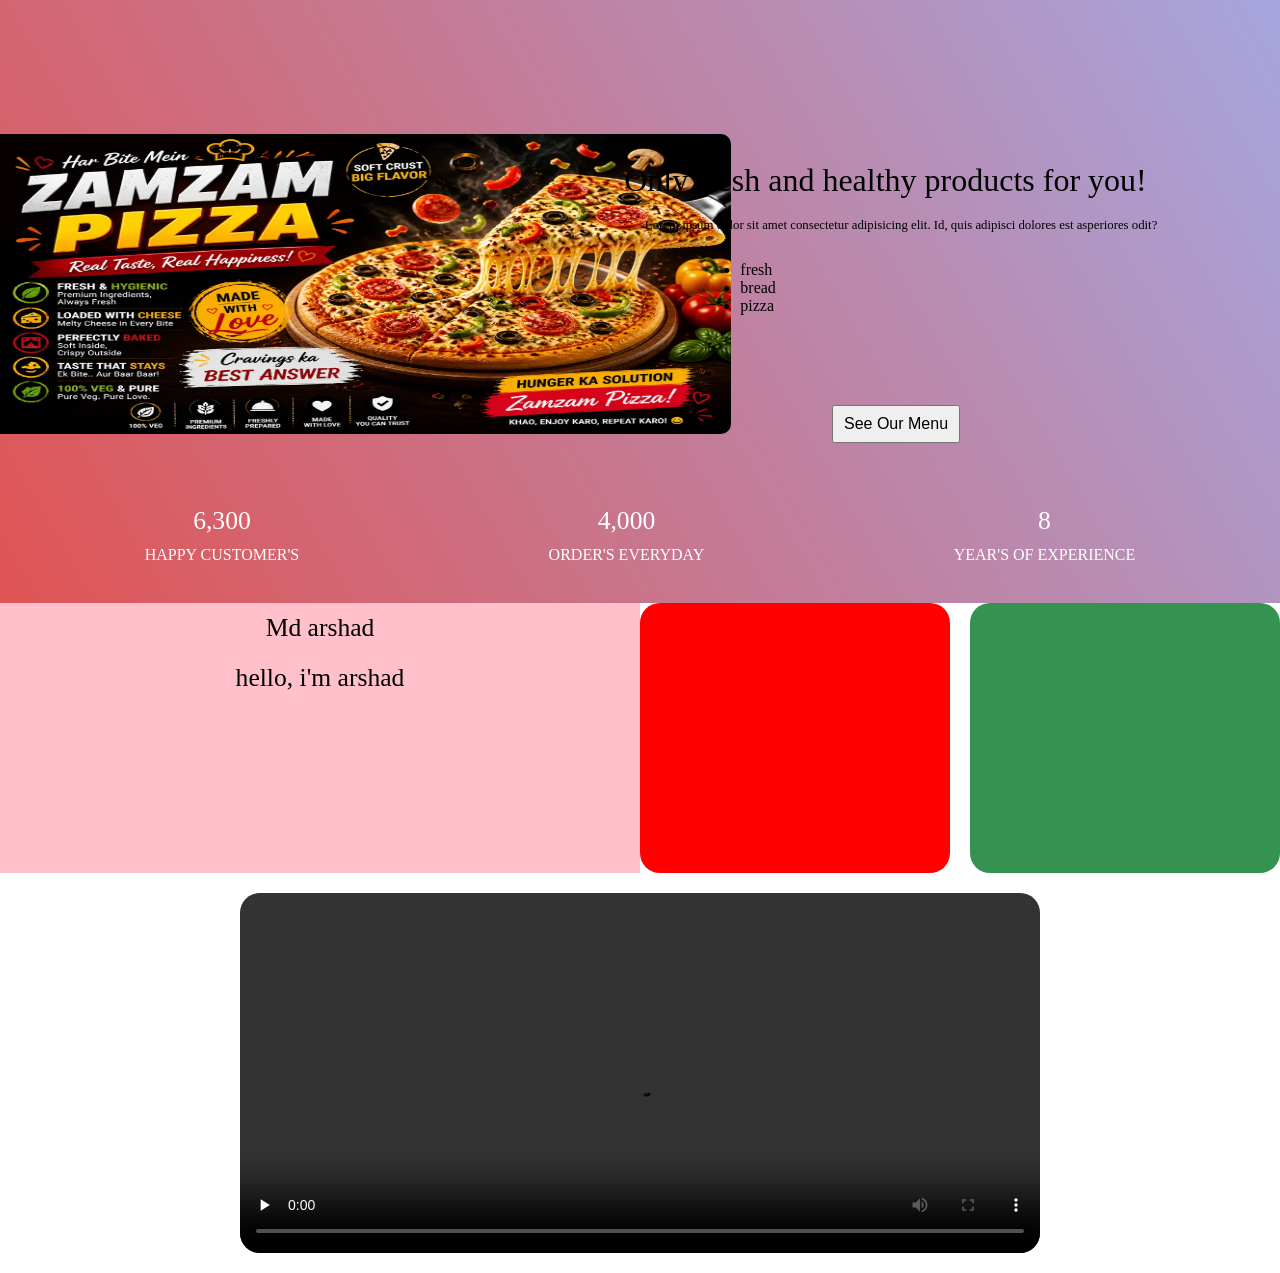
<file: about.html>
<!DOCTYPE html>
<html lang="en">
<head>
    <meta charset="UTF-8">
    <meta name="viewport" content="width=device-width, initial-scale=1.0">
    <title>About us</title>
    <link rel="stylesheet" href="style.css">
</head>
<body>
<div id="about">
<div id="left">
    <img src="./public/images/logo/zamzam_pizza_2.webp" alt="">
</div>
<div id="right">
    <div class="aboutText">
        <h1>Only fresh and healthy products for you!</h1>
    <p>Lorem ipsum dolor sit amet consectetur adipisicing elit. Id, quis adipisci dolores est asperiores odit?</p>
    <ul>
        <li>fresh </li>
        <li>bread</li>
        <li>pizza</li>
    </ul>
    <a href="./menu.html">
    <button id="btn">See Our Menu</button></a>
    </div>
    </div>
</div>
<div class="status">
    <div class="text-status">
        <h3>6,300</h3>
        <p>Happy customer's</p>
    </div>
    <div class="text-status">
        <h3>4,000</h3>
        <p>order's everyday</p>
    </div>
    <div class="text-status">
        <h3>8</h3>
        <p>year's of experience</p>
    </div>
</div>
<!-- detail likhyega -->
<div id="bottom">
    <div class="left-bottom">
        <h1>Md arshad </h1>
        <p>hello, i'm arshad</p>
    </div>
    <!-- img lgega -->
    <div class="right-bottom">
        <div class="img-1"></div>
        <div class="img-2"></div>
    </div>

</div>
<div id="video">
    <video src="./public/video/zamzam pizza video.mp4" controls="play"  preload="none"></video>
</div>
</body>
</html>
</file>
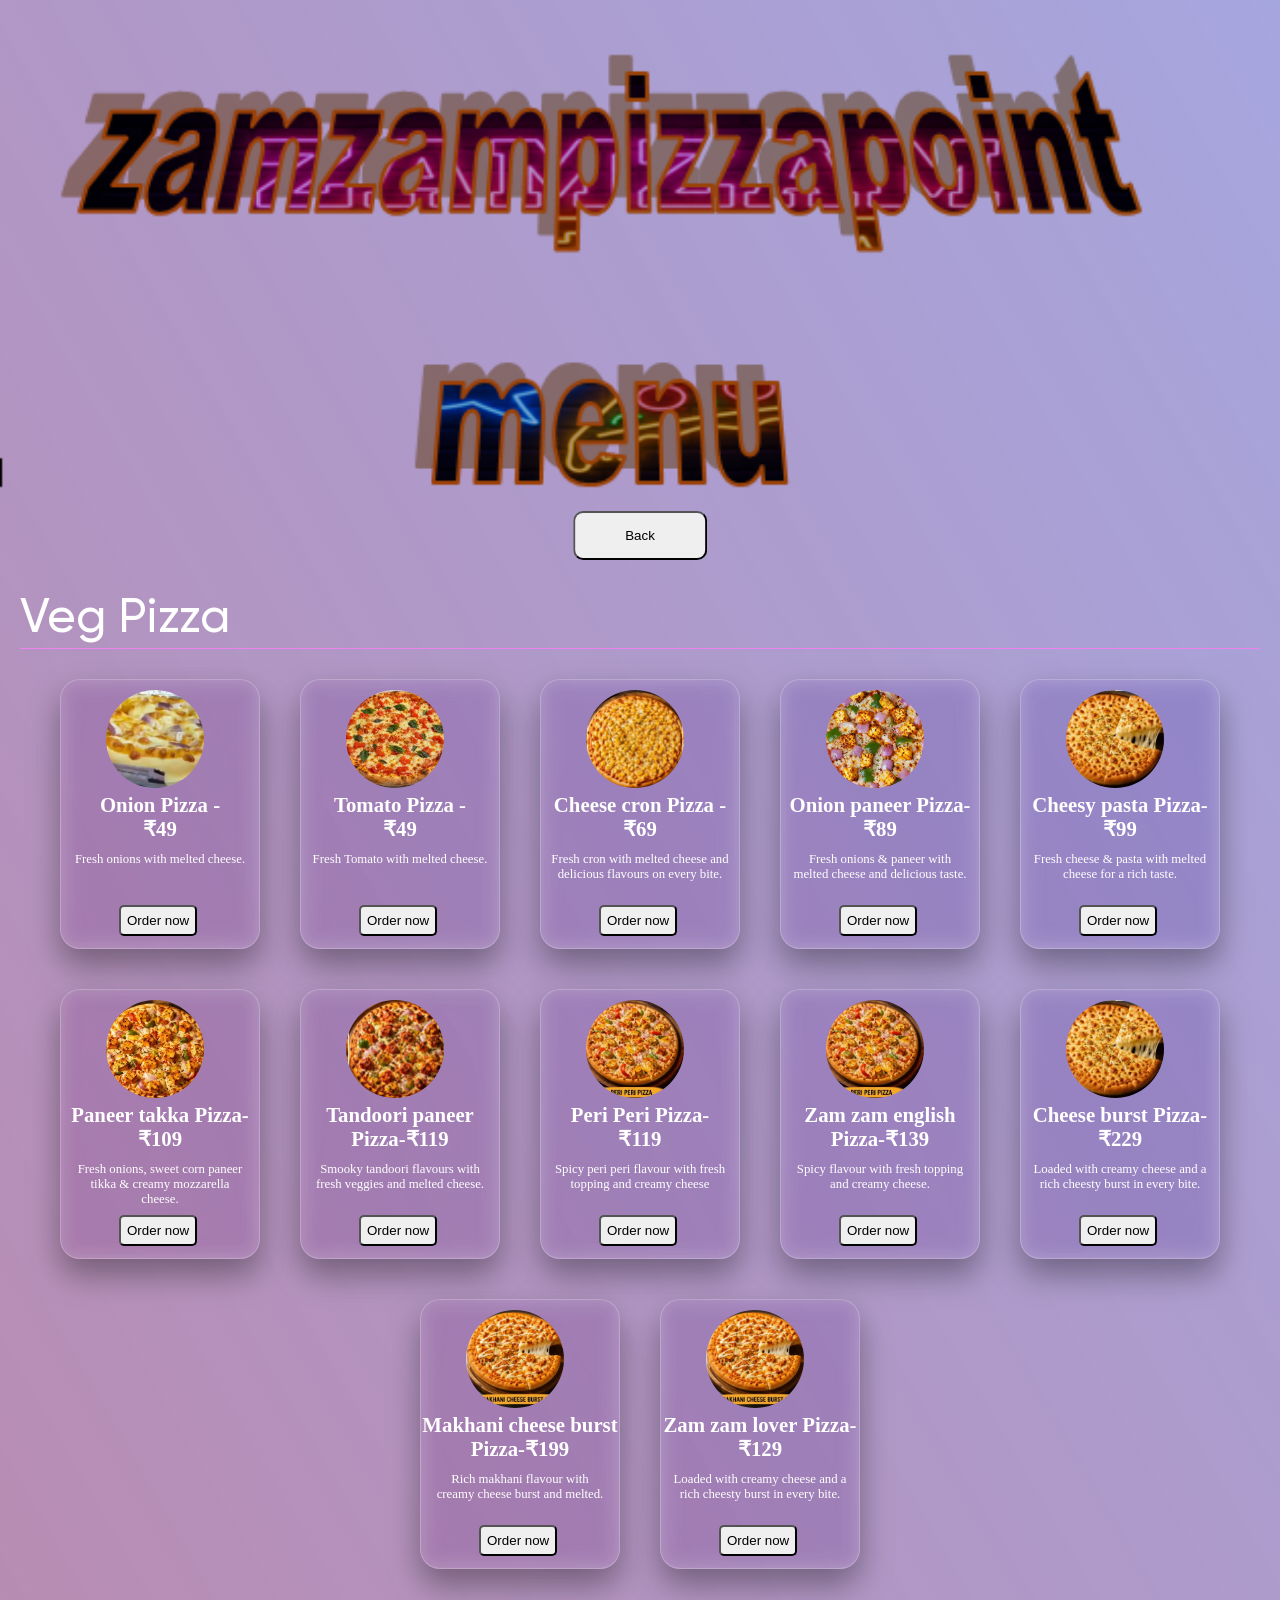
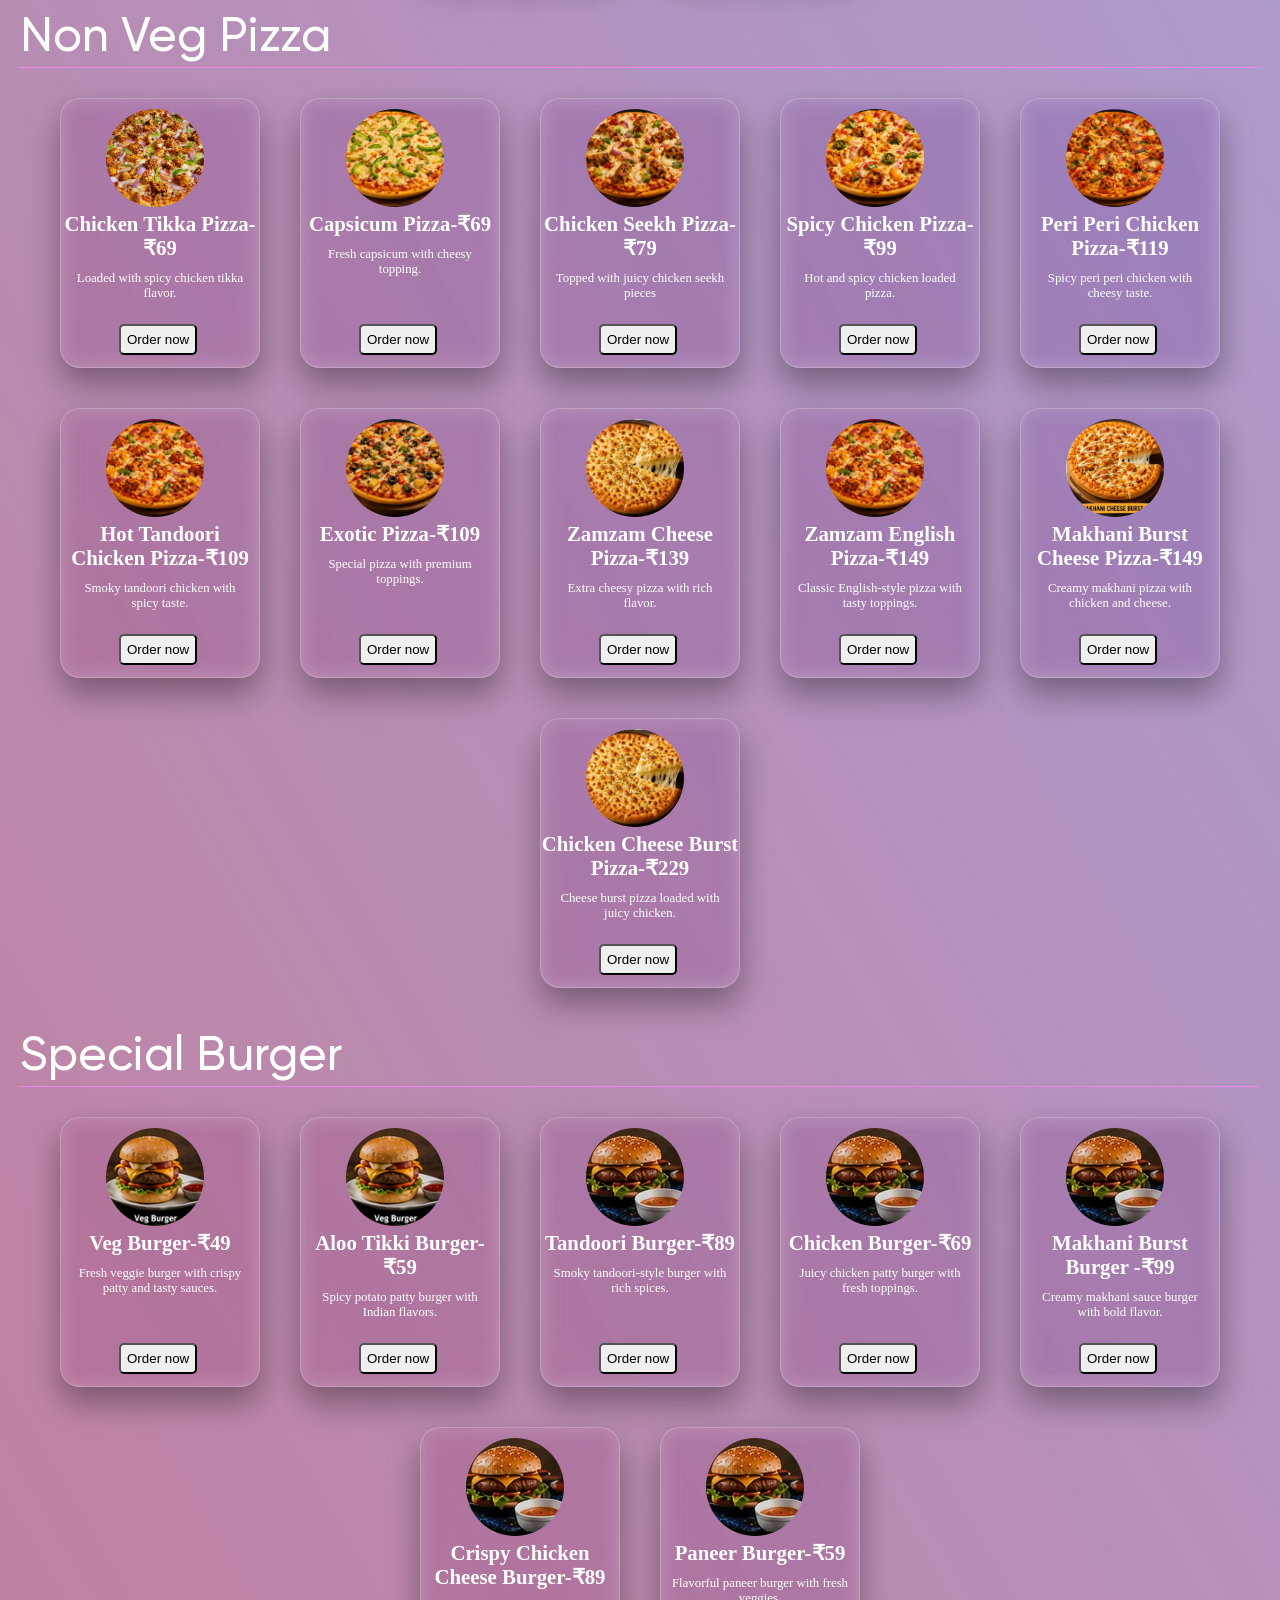
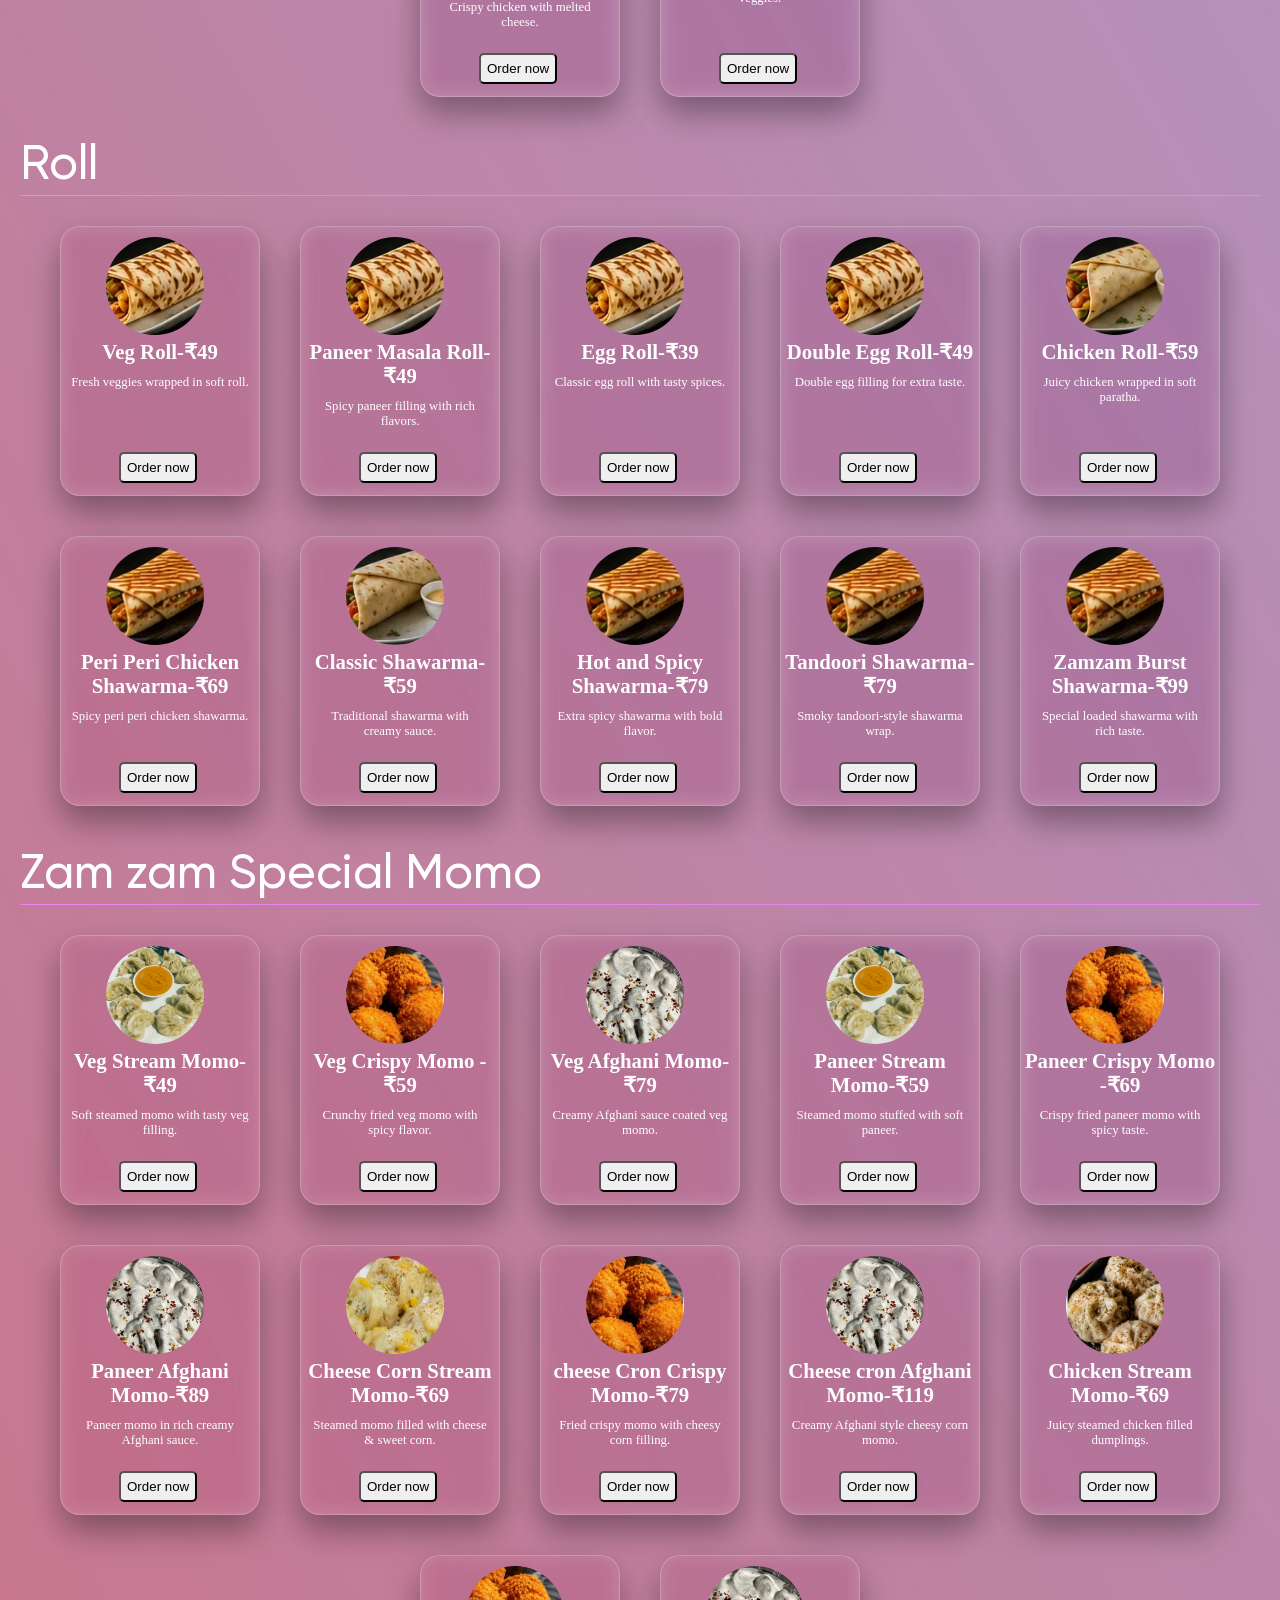
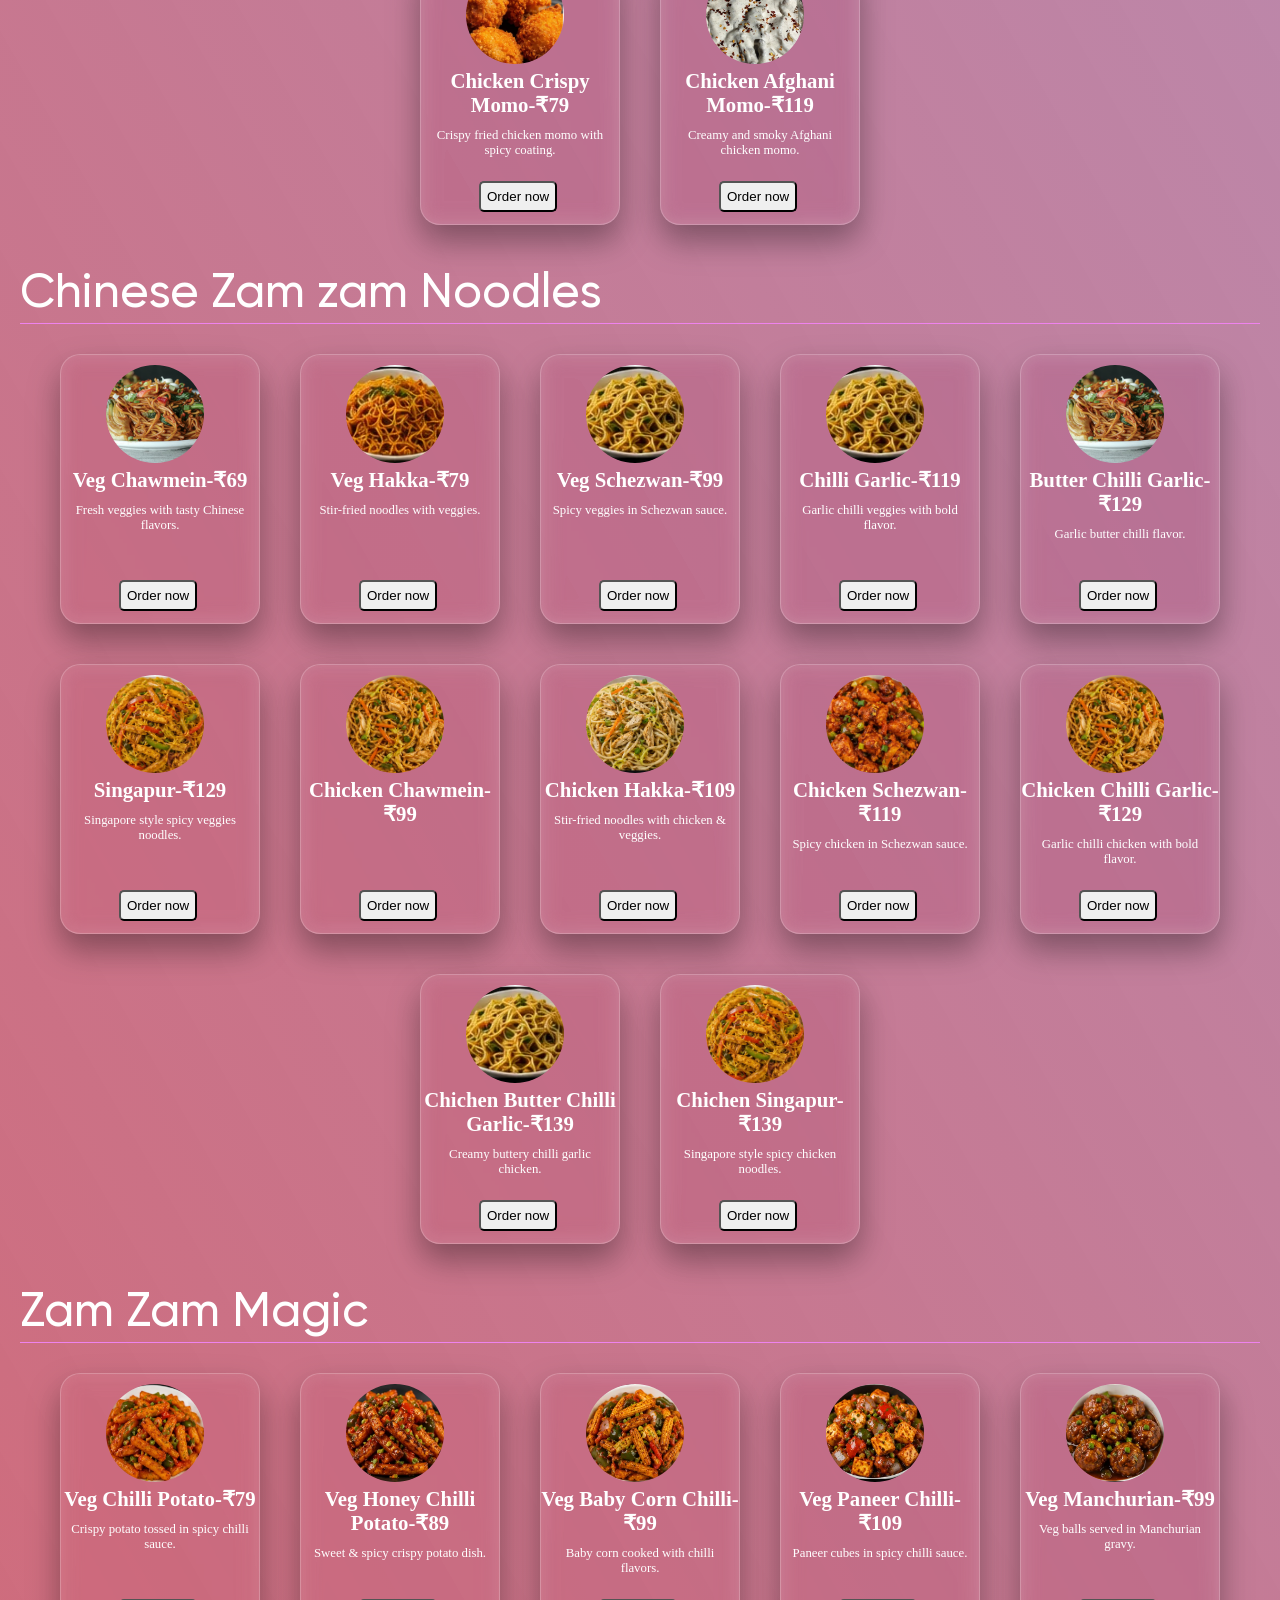
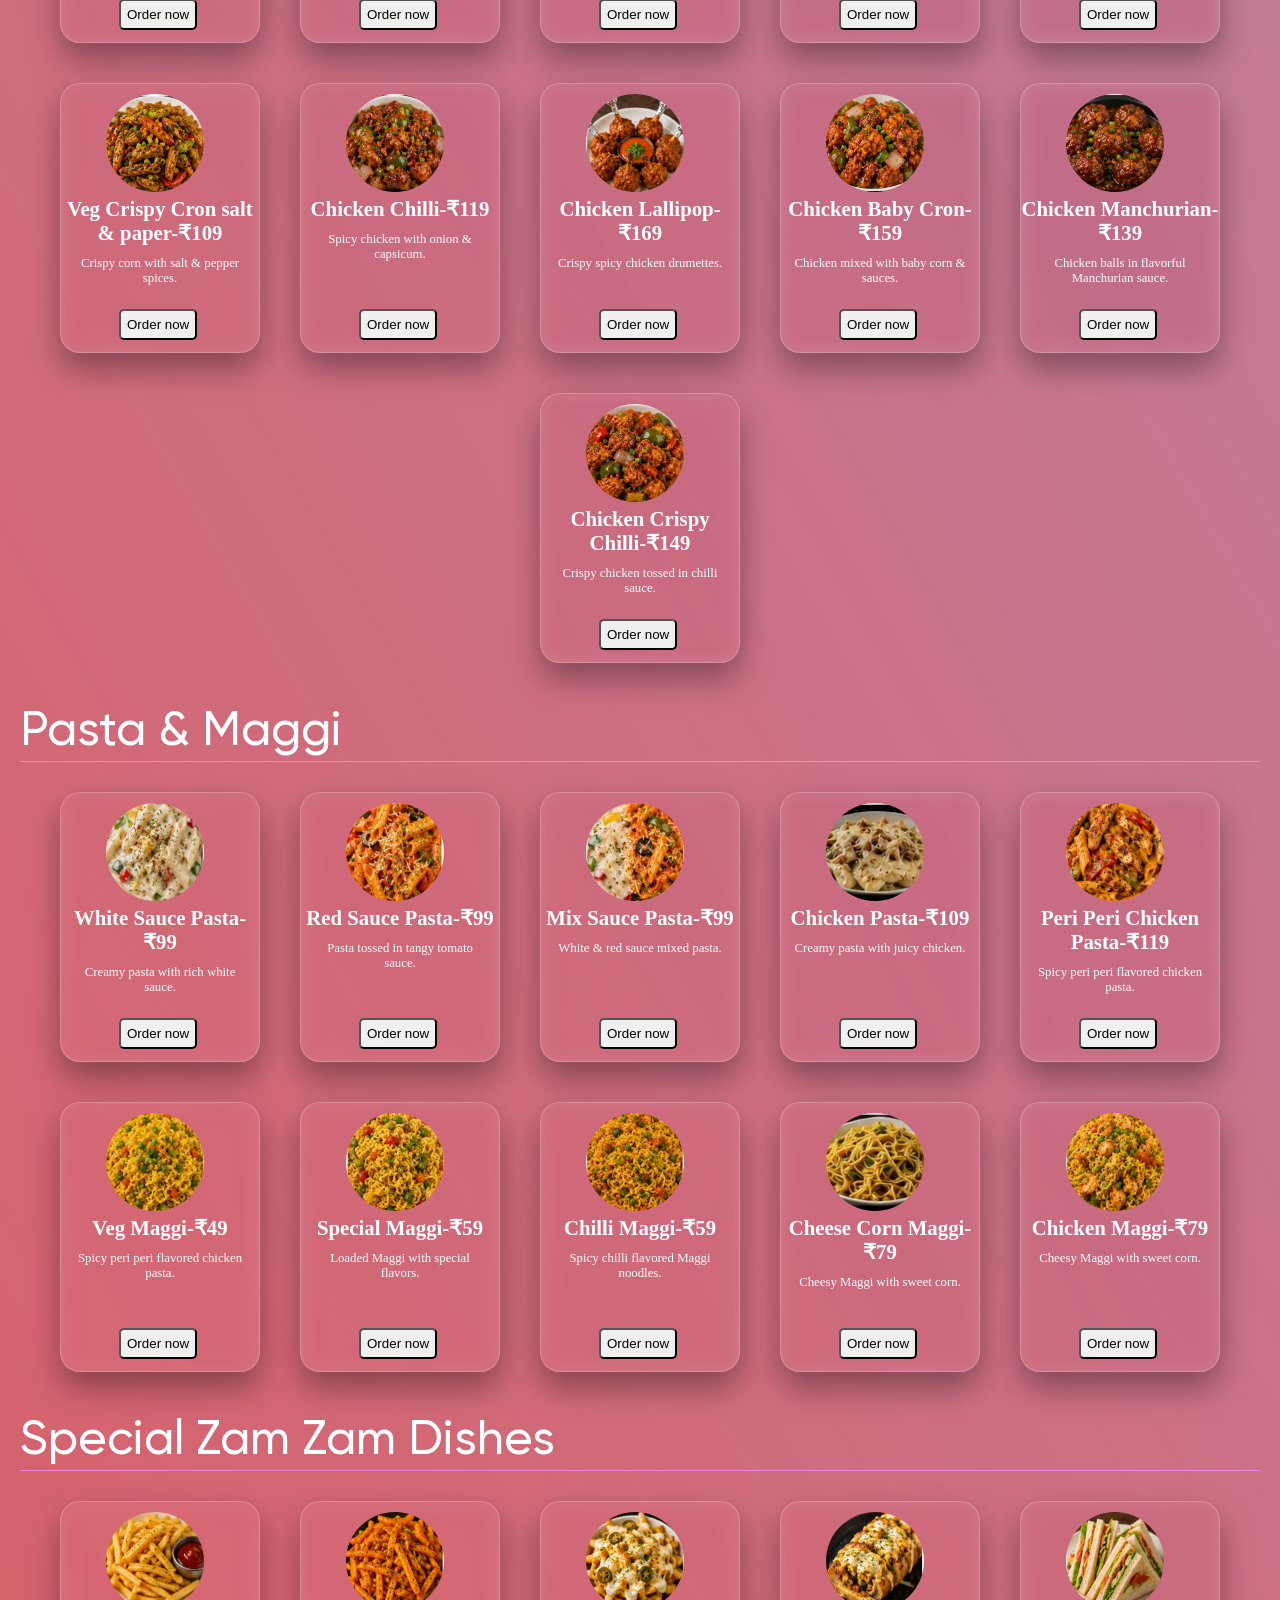
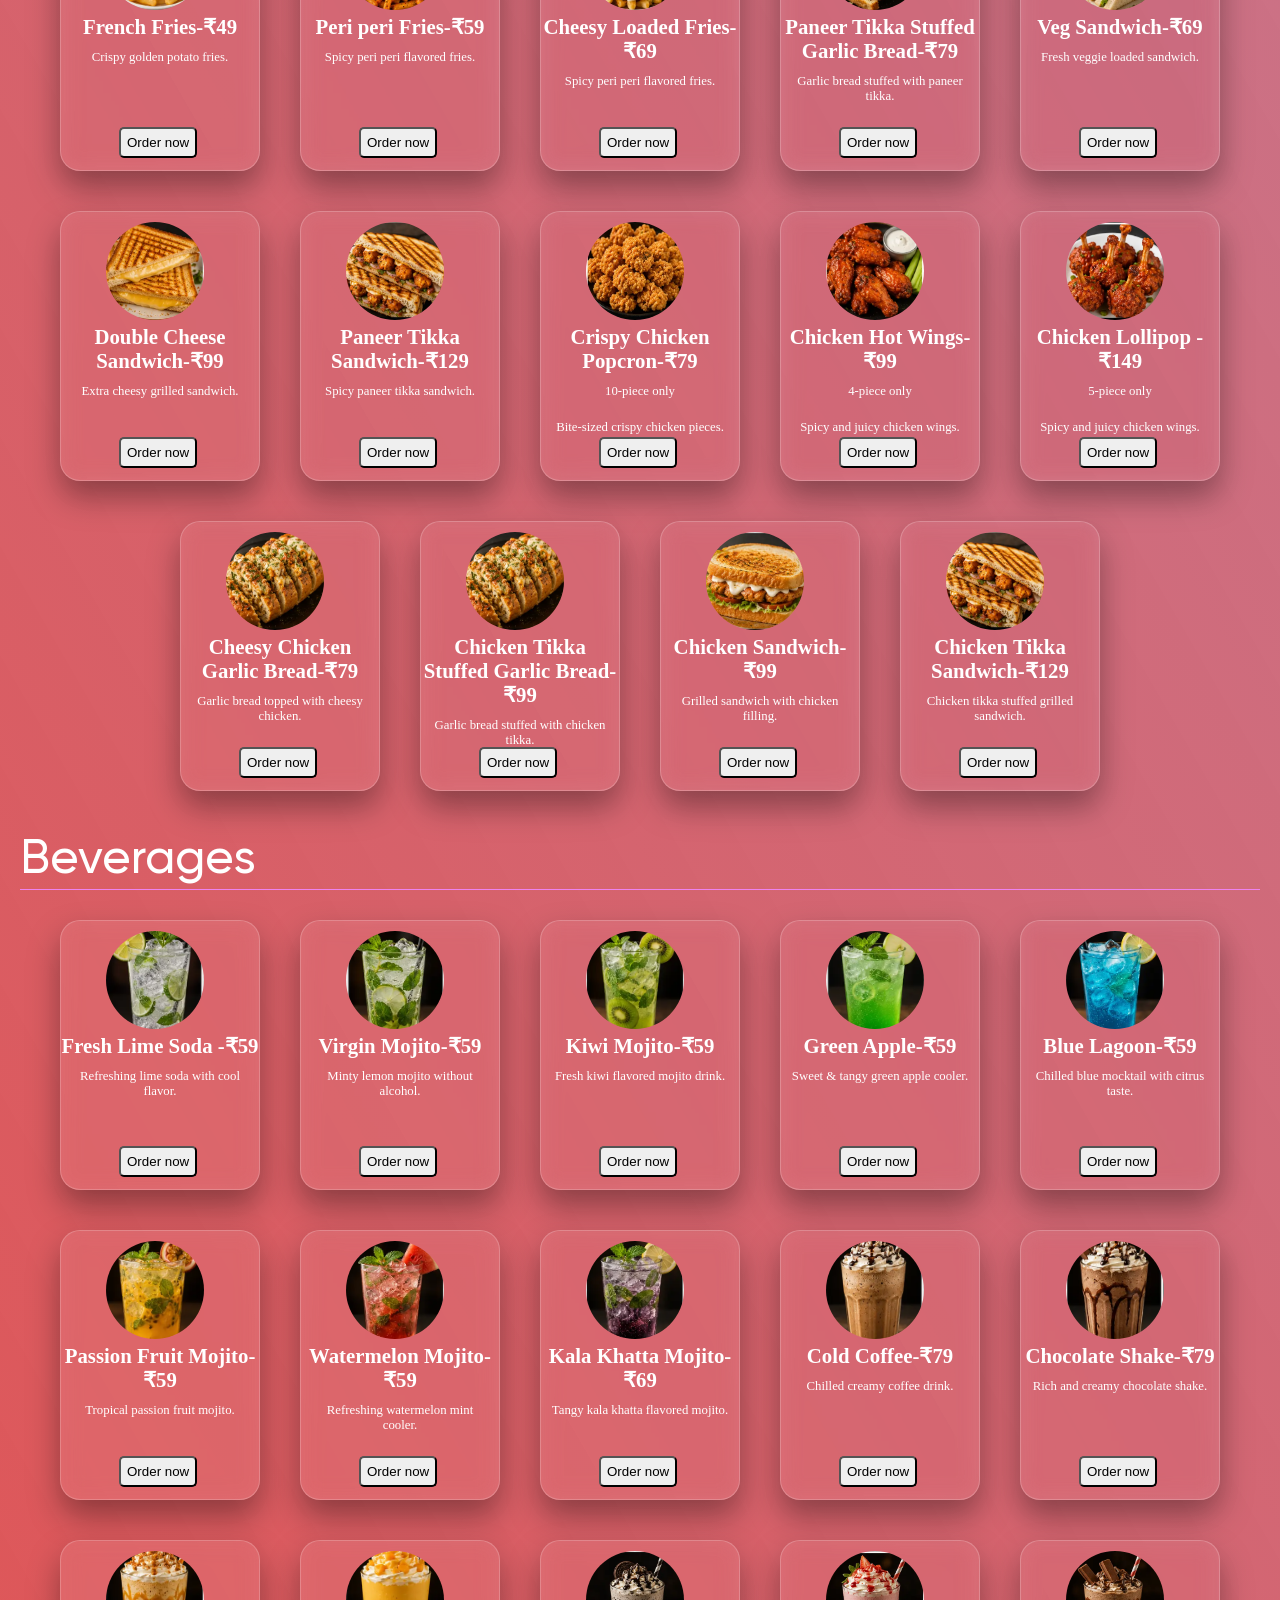
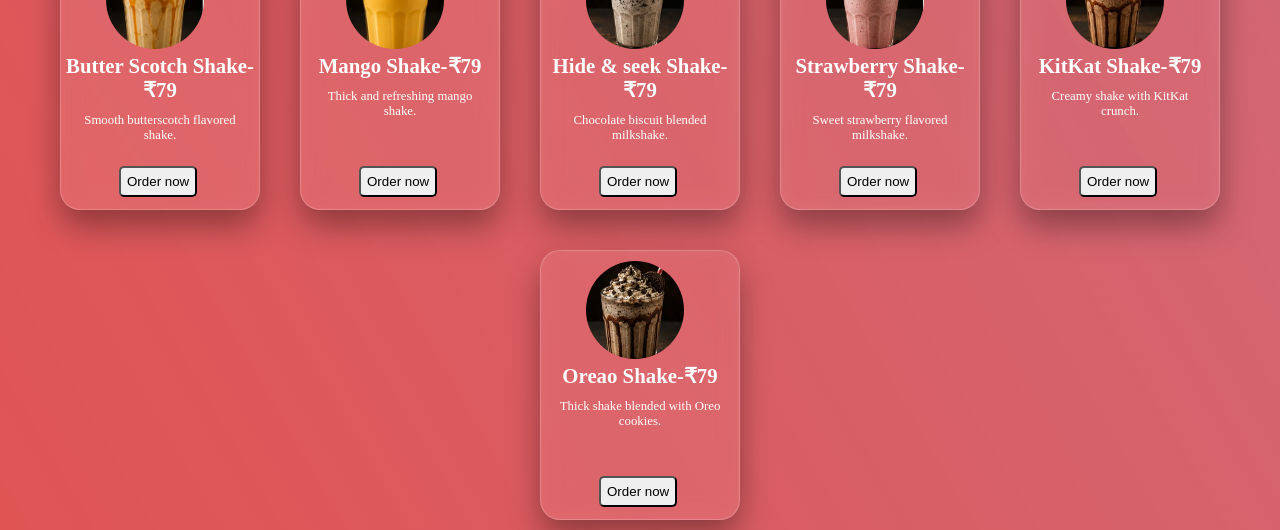
<file: menu.html>
<!DOCTYPE html>
<html lang="en">
<head>
    <meta charset="UTF-8">
    <meta name="viewport" content="width=device-width, initial-scale=1.0">
    <title>menu</title>
    <link rel="stylesheet" href="./style.css">
</head>
<style>
  
</style>
<body>
  <menu>
    <div id="menu">
    
        <img src="./public/images/logo/menu.png" alt="">
          <a href="index.html">
        <button id="back">Back</button>
      </a>
    </div>
    <!-- Veg pizza -->
    <div class="title">
       <h1>Veg Pizza</h1>
    </div>
    <div class="container">

      <div class="card">
  <img src="./public/images/pizza/onion pizza.webp" alt=""  loading="lazy">
  <h3>Onion Pizza - <br>&#8377;49 </h3>
  <p>Fresh onions with melted cheese. </p>
  <a href="tel:+918252727169"><button type="button">Order now</button></a>
      </div>
      <div class="card">
  <img src="./public/images/pizza/Tomato pizza.webp" alt=""  loading="lazy">
  <h3>Tomato Pizza - <br>
    &#8377;49 </h3>
  <p>Fresh Tomato with melted cheese. </p>
 <a href="tel:+918252727169"><button type="button">Order now</button></a>
      </div>
      <div class="card">
  <img src="./public/images/pizza/sweet corn.jpg" alt=""  loading="lazy">
  <h3>Cheese cron Pizza -&#8377;69 </h3>
  <p>Fresh cron with melted cheese and delicious flavours on every bite.</p>
  <a href="tel:+918252727169"><button type="button">Order now</button></a>
      </div>
      <div class="card">
  <img src="./public/images/pizza/onion paneer pizza.webp" alt=""  loading="lazy">
  <h3>Onion paneer Pizza-&#8377;89 </h3>
  <p>Fresh onions & paneer with melted cheese and delicious taste. </p>
   <a href="tel:+918252727169"><button type="button">Order now</button></a>
      </div>
      <div class="card">
  <img src="./public/images/pizza/cheese burst pizza.jpg" alt=""  loading="lazy">
  <h3>Cheesy pasta Pizza-&#8377;99 </h3>
  <p>Fresh cheese & pasta with melted cheese for a rich taste.</p>
   <a href="tel:+918252727169"><button type="button">Order now</button></a>
      </div>
      <div class="card">
  <img src="./public/images/pizza/paneer tikka.jpg" alt=""  loading="lazy">
  <h3>Paneer takka Pizza-&#8377;109 </h3>
  <p>Fresh onions, sweet corn paneer tikka & creamy mozzarella cheese.</p>
  <a href="tel:+918252727169"><button type="button">Order now</button></a>
      </div>
      <div class="card">
  <img src="./public/images/pizza/tandoori pizza.jpg" alt=""  loading="lazy">
  <h3>Tandoori paneer Pizza-&#8377;119 </h3>
  <p>Smooky tandoori flavours with fresh veggies and melted cheese.</p>
  <a href="tel:+918252727169"><button type="button">Order now</button></a>
      </div>
      <div class="card">
  <img src="./public/images/pizza/periperi.webp" alt=""  loading="lazy">
  <h3>Peri Peri Pizza- <br> &#8377;119 </h3>
  <p>Spicy peri peri flavour with fresh topping and creamy cheese</p>
  <a href="tel:+918252727169"><button type="button">Order now</button></a>
      </div>
      <div class="card">
  <img src="./public/images/pizza/periperi.webp" alt=""  loading="lazy">
  <h3>Zam zam english Pizza-&#8377;139 </h3>
  <p>Spicy  flavour with fresh topping and creamy cheese.</p>
  <a href="tel:+918252727169"><button type="button">Order now</button></a>
      </div>
      <div class="card">
  <img src="./public/images/pizza/cheese burst pizza.jpg" alt=""  loading="lazy">
  <h3>Cheese burst Pizza-&#8377;229 </h3>
  <p>Loaded with creamy cheese and a rich cheesty burst in every bite.</p>
   <a href="tel:+918252727169"><button type="button">Order now</button></a>
      </div>
      <div class="card">
  <img src="./public/images/pizza/makhani cheese burst.webp" alt="" loading="lazy">
  <h3>Makhani cheese burst Pizza-&#8377;199 </h3>
  <p>Rich makhani flavour with creamy cheese burst and melted.</p>
  <a href="tel:+918252727169"><button type="button">Order now</button></a>
      </div>
      <div class="card">
  <img src="./public/images/pizza/makhani cheese burst.webp" alt=""  loading="lazy">
  <h3>Zam zam lover Pizza-&#8377;129 </h3>
  <p>Loaded with creamy cheese and a rich cheesty burst in every bite.</p>
  <a href="tel:+918252727169"><button type="button">Order now</button></a>
      </div>
 
    </div>
<!-- Non Veg pizza -->
    <div class="title">
   <h1> Non Veg Pizza</h1>
    </div>
    <div class="container">

      <div class="card">
  <img src="./public/images/pizza/chicken pizza.webp" alt=""  loading="lazy">
  <h3>Chicken Tikka Pizza-&#8377;69 </h3>
  <p>Loaded with spicy chicken tikka flavor.</p>
 <a href="tel:+918252727169"><button type="button">Order now</button></a>
      </div>
      <div class="card">
  <img src="./public/images/pizza/capsicum pizza.webp" alt=""  loading="lazy">
  <h3>Capsicum Pizza-&#8377;69 </h3>
  <p>Fresh capsicum with cheesy topping.</p>
  <a href="tel:+918252727169"><button type="button">Order now</button></a>
      </div>
      <div class="card">
  <img src="./public/images/pizza/shikh pizza.webp" alt=""  loading="lazy">
  <h3>Chicken Seekh Pizza-&#8377;79 </h3>
  <p>Topped with juicy chicken seekh pieces</p>
  <a href="tel:+918252727169"><button type="button">Order now</button></a>
      </div>
      <div class="card">
  <img src="./public/images/pizza/spicy chichen pizza.webp" alt=""  loading="lazy">
  <h3>Spicy Chicken Pizza-&#8377;99 </h3>
  <p>Hot and spicy chicken loaded pizza.</p>
<a href="tel:+918252727169"><button type="button">Order now</button></a>
      </div>
      <div class="card">
  <img src="./public/images/pizza/peri peri chichen pizza.webp" alt=""  loading="lazy">
  <h3>Peri Peri Chicken Pizza-&#8377;119 </h3>
  <p>Spicy peri peri chicken with cheesy taste.</p>
<a href="tel:+918252727169"><button type="button">Order now</button></a>
      </div>
      <div class="card">
  <img src="./public/images/pizza/hot and tandoori pizza.webp" alt=""  loading="lazy" >
  <h3>Hot Tandoori Chicken Pizza-&#8377;109 </h3>
  <p>Smoky tandoori chicken with spicy taste.</p>
<a href="tel:+918252727169"><button type="button">Order now</button></a>
      </div>
      <div class="card">
  <img src="./public/images/pizza/exotic pizza.webp" alt=""  loading="lazy">
  <h3>Exotic Pizza-&#8377;109 </h3>
  <p>Special pizza with premium toppings.</p>
<a href="tel:+918252727169"><button type="button">Order now</button></a>
      </div>
      <div class="card">
  <img src="./public/images/pizza/cheese burst pizza.jpg" alt=""  loading="lazy">
  <h3>Zamzam Cheese Pizza-&#8377;139 </h3>
  <p>Extra cheesy pizza with rich flavor.</p>
<a href="tel:+918252727169"><button type="button">Order now</button></a>
      </div>
      <div class="card">
  <img src="./public/images/pizza/hot and tandoori pizza.webp" alt=""  loading="lazy">
  <h3>Zamzam English Pizza-&#8377;149 </h3>
  <p>Classic English-style pizza with tasty toppings.</p>
<a href="tel:+918252727169"><button type="button">Order now</button></a>
      </div>
      <div class="card">
  <img src="./public/images/pizza/makhani cheese burst.webp" alt=""  loading="lazy">
  <h3>Makhani Burst Cheese Pizza-&#8377;149 </h3>
  <p>Creamy makhani pizza with chicken and cheese.</p>
<a href="tel:+918252727169"><button type="button">Order now</button></a>
      </div>
      <div class="card" >
  <img src="./public/images/pizza/cheese burst pizza.jpg" alt=""  loading="lazy">
  <h3> Chicken Cheese Burst Pizza-&#8377;229 </h3>
  <p>Cheese burst pizza loaded with juicy chicken.</p>
<a href="tel:+918252727169"><button type="button">Order now</button></a>
      </div>
     
 
    </div>
<!-- Burger -->
    <div class="title">
           <h1>Special Burger</h1>
    </div>
    <div class="container">

      <div class="card">
  <img src="./public/images/burger/veg bur.png" alt=""  loading="lazy">
  <h3>Veg Burger-&#8377;49 </h3>
  <p>Fresh veggie burger with crispy patty and tasty sauces.</p>
<a href="tel:+918252727169"><button type="button">Order now</button></a>
      </div>
      <div class="card">
  <img src="./public/images/burger/veg bur.png" alt=""  loading="lazy">
  <h3>Aloo Tikki Burger-&#8377;59 </h3>
  <p>Spicy potato patty burger with Indian flavors.</p>
<a href="tel:+918252727169"><button type="button">Order now</button></a>
      </div>
      <div class="card">
  <img src="./public/images/burger/chesse burger.webp" alt=""  loading="lazy">
  <h3>Tandoori Burger-&#8377;89 </h3>
  <p>Smoky tandoori-style burger with rich spices.</p>
<a href="tel:+918252727169"><button type="button">Order now</button></a>
      </div>
      <div class="card">
  <img src="./public/images/burger/chesse burger.webp" alt=""  loading="lazy">
  <h3>Chicken Burger-&#8377;69 </h3>
  <p>Juicy chicken patty burger with fresh toppings.</p>
<a href="tel:+918252727169"><button type="button">Order now</button></a>
      </div>
      <div class="card">
  <img src="./public/images/burger/chesse burger.webp" alt=""  loading="lazy">
  <h3>Makhani Burst Burger -&#8377;99 </h3>
  <p>Creamy makhani sauce burger with bold flavor.</p>
<a href="tel:+918252727169"><button type="button">Order now</button></a>
      </div>
      <div class="card">
 <img src="./public/images/burger/chesse burger.webp" alt=""  loading="lazy">
  <h3>Crispy Chicken Cheese Burger-&#8377;89 </h3>
  <p>Crispy chicken with melted cheese.</p>
<a href="tel:+918252727169"><button type="button">Order now</button></a>
      </div>
      <div class="card">
 <img src="./public/images/burger/chesse burger.webp" alt=""  loading="lazy">
  <h3>Paneer Burger-&#8377;59 </h3>
  <p>Flavorful paneer burger with fresh veggies.</p>
<a href="tel:+918252727169"><button type="button">Order now</button></a>
      </div>
    </div>
<!-- Roll -->
    <div class="title">
        <h1>Roll</h1>
    </div>
    <div class="container">
      <div class="card">
  <img src="./public/images/roll/roll.webp" alt=""  loading="lazy">
  <h3>Veg Roll-&#8377;49 </h3>
  <p>Fresh veggies wrapped in soft roll.</p>
  <a href="tel:+918252727169"><button type="button">Order now</button></a>
      </div>
      <div class="card">
  <img src="./public/images/roll/roll.webp" alt=""  loading="lazy">
  <h3>Paneer Masala Roll-&#8377;49 </h3>
  <p>Spicy paneer filling with rich flavors.</p>
<a href="tel:+918252727169"><button type="button">Order now</button></a>
      </div>
       <div class="card">
  <img src="./public/images/roll/roll.webp" alt=""  loading="lazy">
  <h3>Egg Roll-&#8377;39 </h3>
  <p>Classic egg roll with tasty spices.</p>
<a href="tel:+918252727169"><button type="button">Order now</button></a>
      </div>
      <div class="card">

  <img src="./public/images/roll/roll.webp" alt=""  loading="lazy">
  <h3>Double Egg Roll-&#8377;49 </h3>
  <p>Double egg filling for extra taste.</p>
<a href="tel:+918252727169"><button type="button">Order now</button></a>
      </div>
      <div class="card">
  <img src="./public/images/roll/chicken roll.webp" alt=""  loading="lazy">
  <h3>Chicken Roll-&#8377;59 </h3>
  <p>Juicy chicken wrapped in soft paratha.</p>
<a href="tel:+918252727169"><button type="button">Order now</button></a>
      </div>
      <div class="card">
  <img src="./public/images/roll/peri peri shawrma.webp" alt=""  loading="lazy">
  <h3>Peri Peri Chicken Shawarma-&#8377;69 </h3>
  <p>Spicy peri peri chicken shawarma.</p>
<a href="tel:+918252727169"><button type="button">Order now</button></a>
      </div>
      <div class="card">
  <img src="./public/images/roll/classic shawarma.webp" alt=""  loading="lazy">
  <h3>Classic Shawarma-&#8377;59 </h3>
  <p>Traditional shawarma with creamy sauce.</p>
<a href="tel:+918252727169"><button type="button">Order now</button></a>
      </div>
      <div class="card">
  <img src="./public/images/roll/peri peri shawrma.webp" alt=""  loading="lazy">
  <h3>Hot and Spicy Shawarma-&#8377;79 </h3>
  <p>Extra spicy shawarma with bold flavor.</p>
<a href="tel:+918252727169"><button type="button">Order now</button></a>
      </div>
      <div class="card">
 <img src="./public/images/roll/peri peri shawrma.webp" alt=""  loading="lazy">
  <h3>Tandoori Shawarma-&#8377;79 </h3>
  <p>Smoky tandoori-style shawarma wrap.</p>
<a href="tel:+918252727169"><button type="button">Order now</button></a>
      </div>
      <div class="card">
 <img src="./public/images/roll/peri peri shawrma.webp" alt=""  loading="lazy">
  <h3>Zamzam Burst Shawarma-&#8377;99 </h3>
  <p>Special loaded shawarma with rich taste.</p>
<a href="tel:+918252727169"><button type="button">Order now</button></a>
      </div>
     </div>
      
<!-- Momo -->
 
    <div class="title">
       <h1>Zam zam Special Momo</h1>
    </div>
    <div class="container">

      <div class="card">
  <img src="./public/images/momos/momo.webp" alt=""  loading="lazy">
  <h3>Veg Stream Momo-&#8377;49 </h3>
  <p>Soft steamed momo with tasty veg filling.</p>
<a href="tel:+918252727169"><button type="button">Order now</button></a>
      </div>
      <div class="card" >
  <img src="./public/images/momos/kurkure momo.webp" alt=""  loading="lazy">
  <h3>Veg Crispy Momo -&#8377;59 </h3>
  <p>Crunchy fried veg momo with spicy flavor.</p>
<a href="tel:+918252727169"><button type="button">Order now</button></a>
      </div>
      <div class="card">
  <img src="./public/images/momos/afghani momo real.webp" alt=""  loading="lazy">
  <h3>Veg Afghani Momo-&#8377;79 </h3>
  <p>Creamy Afghani sauce coated veg momo.</p>
<a href="tel:+918252727169"><button type="button">Order now</button></a>
      </div>
      <div class="card">
  <img src="./public/images/momos/momo.webp" alt=""  loading="lazy">
  <h3>Paneer Stream Momo-&#8377;59 </h3>
  <p>Steamed momo stuffed with soft paneer.</p>
<a href="tel:+918252727169"><button type="button">Order now</button></a>
      </div>
      <div class="card">
  <img src="./public/images/momos/kurkure momo.webp" alt=""  loading="lazy">
  <h3>Paneer Crispy Momo -&#8377;69 </h3>
  <p>Crispy fried paneer momo with spicy taste.</p>
<a href="tel:+918252727169"><button type="button">Order now</button></a>
      </div>
      <div class="card">
  <img src="./public/images/momos/afghani momo real.webp" alt=""  loading="lazy">
  <h3>Paneer Afghani Momo-&#8377;89 </h3>
  <p>Paneer momo in rich creamy Afghani sauce.</p>
<a href="tel:+918252727169"><button type="button">Order now</button></a>
      </div>
      <div class="card">
  <img src="./public/images/momos/cheese corn momo.webp" alt=""  loading="lazy">
  <h3>Cheese Corn Stream Momo-&#8377;69 </h3>
<p>Steamed momo filled with cheese & sweet corn.</p>
<a href="tel:+918252727169"><button type="button">Order now</button></a>
      </div>
      <div class="card">
  <img src="./public/images/momos/kurkure momo.webp" alt=""  loading="lazy">
  <h3>cheese Cron Crispy Momo-&#8377;79 </h3>
<p>Fried crispy momo with cheesy corn filling.</p>
<a href="tel:+918252727169"><button type="button">Order now</button></a>
      </div>
      <div class="card">
  <img src="./public/images/momos/afghani momo real.webp" alt=""  loading="lazy">
  <h3>Cheese cron Afghani Momo-&#8377;119 </h3>
<p>Creamy Afghani style cheesy corn momo.</p>
<a href="tel:+918252727169"><button type="button">Order now</button></a>
      </div>
      <div class="card">
  <img src="./public/images/momos/afghani momo.webp" alt=""  loading="lazy">
  <h3>Chicken Stream Momo-&#8377;69 </h3>
  <p>Juicy steamed chicken filled dumplings.</p>
<a href="tel:+918252727169"><button type="button">Order now</button></a>
      </div>
      <div class="card">
  <img src="./public/images/momos/kurkure momo.webp" alt=""  loading="lazy">
  <h3>Chicken Crispy Momo-&#8377;79 </h3>
<p>Crispy fried chicken momo with spicy coating.</p>
<a href="tel:+918252727169"><button type="button">Order now</button></a>
      </div>
      <div class="card">
  <img src="./public/images/momos/afghani momo real.webp" alt=""  loading="lazy">
  <h3>Chicken Afghani Momo-&#8377;119 </h3>
  <p>Creamy and smoky Afghani chicken momo.</p>
<a href="tel:+918252727169"><button type="button">Order now</button></a>
      </div>

 <!-- Noodles -->
</div>

<div class="title">
    <h1>Chinese Zam zam Noodles</h1>
</div>
<div class="container">
  <div class="card">
<img src="./public/images/maggi/noodle.avif" alt=""  loading="lazy">
<h3>Veg Chawmein-&#8377;69 </h3>
<p>Fresh veggies  with tasty Chinese flavors.</p>
<a href="tel:+918252727169"><button type="button">Order now</button></a>
  </div>
  <div class="card">
<img src="./public/images/maggi/hakka noodles.webp" alt=""  loading="lazy">
<h3>Veg Hakka-&#8377;79 </h3>
<p>Stir-fried noodles with veggies.</p>
<a href="tel:+918252727169"><button type="button">Order now</button></a>
  </div>
  <div class="card">
<img src="./public/images/maggi/chowmein.webp" alt=""  loading="lazy">
<h3>Veg Schezwan-&#8377;99 </h3>
<p>Spicy veggies in Schezwan sauce.</p>
<a href="tel:+918252727169"><button type="button">Order now</button></a>
  </div>
  <div class="card">
<img src="./public/images/maggi/chowmein.webp" alt=""  loading="lazy">
<h3>Chilli Garlic-&#8377;119 </h3>
<p>Garlic chilli veggies with bold flavor.</p>
<a href="tel:+918252727169"><button type="button">Order now</button></a>
  </div>
  <div class="card">
<img src="./public/images/maggi/noodle.avif" alt=""  loading="lazy">
<h3>Butter Chilli Garlic-&#8377;129 </h3>
<p>Garlic butter chilli flavor.</p>
<a href="tel:+918252727169"><button type="button">Order now</button></a>
  </div>
  <div class="card">
<img src="./public/images/maggi/chicken singapur.webp" alt=""  loading="lazy">
<h3>Singapur-&#8377;129 </h3>
<p>Singapore style spicy veggies noodles.</p>
<a href="tel:+918252727169"><button type="button">Order now</button></a>
  </div>
  <div class="card">
<img src="./public/images/maggi/chicken chawmein.webp" alt=""  loading="lazy">
<h3>Chicken Chawmein-&#8377;99 </h3>
<a href="tel:+918252727169"><button type="button">Order now</button></a>
  </div>
  <div class="card">
<img src="./public/images/maggi/chicken Hakka.webp" alt=""  loading="lazy">
<h3>Chicken Hakka-&#8377;109 </h3>
<p>Stir-fried noodles with chicken & veggies.</p>
<a href="tel:+918252727169"><button type="button">Order now</button></a>
  </div>
  <div class="card">
<img src="./public/images/maggi/chicken schezwan.webp" alt=""  loading="lazy">
<h3>Chicken Schezwan-&#8377;119 </h3>
<p>Spicy chicken in Schezwan sauce.</p>
<a href="tel:+918252727169"><button type="button">Order now</button></a>
  </div>
  <div class="card">
<img src="./public/images/maggi/chicken chawmein.webp" alt=""  loading="lazy">
<h3>Chicken Chilli Garlic-&#8377;129 </h3>
<p>Garlic chilli chicken with bold flavor.</p>
<a href="tel:+918252727169"><button type="button">Order now</button></a>
  </div>
  <div class="card">
<img src="./public/images/maggi/chowmein.webp" alt="" loading="lazy">
<h3>Chichen Butter Chilli Garlic-&#8377;139 </h3>
<p>Creamy buttery chilli garlic chicken.</p>
<a href="tel:+918252727169"><button type="button">Order now</button></a>
  </div>
  <div class="card">
<img src="./public/images/maggi/chicken singapur.webp" alt=""  loading="lazy">
<h3>Chichen Singapur-&#8377;139 </h3>
<p>Singapore style spicy chicken noodles.</p>
<a href="tel:+918252727169"><button type="button">Order now</button></a>
  </div>

</div>

<!--zam zam magic  -->

<div class="title">
    <h1>Zam Zam Magic</h1>
</div>
<div class="container">

  <div class="card">
<img src="./public/images/magic/veg chilli potato.webp" alt=""  loading="lazy">
<h3>Veg Chilli Potato-&#8377;79 </h3>
<p>Crispy potato tossed in spicy chilli sauce.</p>
<a href="tel:+918252727169"><button type="button">Order now</button></a>
  </div>
  <div class="card">
<img src="./public/images/magic/veg honey chilli potato.webp" alt=""  loading="lazy">
<h3> Veg Honey Chilli Potato-&#8377;89 </h3>
<p>Sweet & spicy crispy potato dish.</p>
<a href="tel:+918252727169"><button type="button">Order now</button></a>
  </div>
  <div class="card">
<img src="./public/images/magic/veg baby corn chilli.webp" alt=""  loading="lazy">
<h3>Veg Baby Corn Chilli-&#8377;99 </h3>
<p>Baby corn cooked with chilli flavors.</p>
<a href="tel:+918252727169"><button type="button">Order now</button></a>
  </div>
  <div class="card">
<img src="./public/images/magic/veg paneer chilli.webp" alt=""  loading="lazy">
<h3>Veg Paneer Chilli-&#8377;109 </h3>
<p>Paneer cubes in spicy chilli sauce.</p>
<a href="tel:+918252727169"><button type="button">Order now</button></a>
  </div>
  <div class="card">
<img src="./public/images/magic/veg manchurian.webp" alt=""  loading="lazy">
<h3>Veg Manchurian-&#8377;99 </h3>
<p>Veg balls served in Manchurian gravy.</p>
<a href="tel:+918252727169"><button type="button">Order now</button></a>
  </div>
  <div class="card">
<img src="./public/images/magic/veg crispy corn salt & paper.webp" alt=""  loading="lazy">
<h3>Veg Crispy Cron salt & paper-&#8377;109 </h3>
<p>Crispy corn with salt & pepper spices.</p>
<a href="tel:+918252727169"><button type="button">Order now</button></a>
  </div>
  <div class="card">
<img src="./public/images/magic/chicken chilli.webp" alt=""  loading="lazy">
<h3>Chicken Chilli-&#8377;119 </h3>
<p>Spicy chicken with onion & capsicum.</p>
<a href="tel:+918252727169"><button type="button">Order now</button></a>
  </div>
  <div class="card">
<img src="./public/images/magic/chicken lollipop 5p.webp" alt=""  loading="lazy">
<h3>Chicken Lallipop-&#8377;169 </h3>
<p>Crispy spicy chicken drumettes.</p>
<a href="tel:+918252727169"><button type="button">Order now</button></a>
  </div>
  <div class="card">
<img src="./public/images/magic/chicken baby corn.webp" alt=""  loading="lazy">
<h3>Chicken Baby Cron-&#8377;159 </h3>
<p>Chicken mixed with baby corn & sauces.</p>
<a href="tel:+918252727169"><button type="button">Order now</button></a>
  </div>
  <div class="card">
<img src="./public/images/magic/chicken manchurian.webp" alt=""  loading="lazy">
<h3>Chicken Manchurian-&#8377;139 </h3>
<p>Chicken balls in flavorful Manchurian sauce.</p>
<a href="tel:+918252727169"><button type="button">Order now</button></a>
  </div>
  <div class="card">
<img src="./public/images/magic/chicken crispy chilli.webp" alt="" loading="lazy">
<h3>Chicken Crispy Chilli-&#8377;149 </h3>
<p>Crispy chicken tossed in chilli sauce.</p>
<a href="tel:+918252727169"><button type="button">Order now</button></a>
  </div>
</div>

<!-- Pasta & Maggi -->
<div class="title">
    <h1>Pasta & Maggi</h1>
</div>
<div class="container"> 

  <div class="card">
<img src="./public/images/pasta/white sauce pasta.webp" alt=""  loading="lazy">
<h3>White Sauce Pasta-&#8377;99 </h3>
<p>Creamy pasta with rich white sauce.</p>
<a href="tel:+918252727169"><button type="button">Order now</button></a>
  </div>
  <div class="card">
<img src="./public/images/pasta/Red sauce pasta.webp" alt=""  loading="lazy">
<h3>Red Sauce Pasta-&#8377;99 </h3>
<p>Pasta tossed in tangy tomato sauce.</p>
<a href="tel:+918252727169"><button type="button">Order now</button></a>
  </div>
  <div class="card">
<img src="./public/images/pasta/Mix sauce pasta.webp" alt=""  loading="lazy">
<h3>Mix Sauce Pasta-&#8377;99 </h3>
<p>White & red sauce mixed pasta.</p>
<a href="tel:+918252727169"><button type="button">Order now</button></a>
  </div>
  <div class="card">
<img src="./public/images/pasta/chichen pasta.webp" alt=""  loading="lazy">
<h3>Chicken Pasta-&#8377;109 </h3>
<p>Creamy pasta with juicy chicken.</p>
<a href="tel:+918252727169"><button type="button">Order now</button></a>
  </div>
  <div class="card">
<img src="./public/images/pasta/pari pari chicken pasta.webp" alt=""  loading="lazy">
<h3>Peri Peri Chicken Pasta-&#8377;119 </h3>
<p>Spicy peri peri flavored chicken pasta.</p>
<a href="tel:+918252727169"><button type="button">Order now</button></a>
  </div>
  <div class="card">
<img src="./public/images/maggi/Veg maggi.webp" alt=""  loading="lazy">
<h3>Veg Maggi-&#8377;49 </h3>
<p>Spicy peri peri flavored chicken pasta.</p>
<a href="tel:+918252727169"><button type="button">Order now</button></a>
  </div>
  <div class="card">
<img src="./public/images/maggi/Special maggi.webp" alt=""  loading="lazy">
<h3>Special Maggi-&#8377;59 </h3>
<p>Loaded Maggi with special flavors.</p>
<a href="tel:+918252727169"><button type="button">Order now</button></a>
  </div>
  <div class="card">
<img src="./public/images/maggi/chilli maggi.webp" alt=""  loading="lazy">
<h3>Chilli Maggi-&#8377;59 </h3>
<p>Spicy chilli flavored Maggi noodles.</p>
<a href="tel:+918252727169"><button type="button">Order now</button></a>
  </div>
  <div class="card">
<img src="./public/images/maggi/chowmein.webp" alt=""  loading="lazy">
<h3>Cheese Corn Maggi-&#8377;79 </h3>
<p>Cheesy Maggi with sweet corn.</p>
<a href="tel:+918252727169"><button type="button">Order now</button></a>
  </div>
  <div class="card">
<img src="./public/images/maggi/chicken maggi.webp" alt=""  loading="lazy">
<h3>Chicken Maggi-&#8377;79 </h3>
<p>Cheesy Maggi with sweet corn.</p>
<a href="tel:+918252727169"><button type="button">Order now</button></a>
  </div>
</div>


 <!-- Special Zam zam Dishes -->
<div class="title">
    <h1> Special Zam Zam Dishes</h1>
</div>
<div class="container">
  <div class="card">
<img src="./public/images/french fries/french frie.webp" alt=""  loading="lazy">
<h3>French Fries-&#8377;49 </h3>
<p>Crispy golden potato fries.</p>
<a href="tel:+918252727169"><button type="button">Order now</button></a>
  </div>
  <div class="card">
<img src="./public/images/french fries/peri peri fries.webp" alt=""  loading="lazy">
<h3>Peri peri Fries-&#8377;59 </h3>
<p>Spicy peri peri flavored fries.</p>
<a href="tel:+918252727169"><button type="button">Order now</button></a>
  </div>
  <div class="card">
<img src="./public/images/french fries/cheesy loader fries.webp" alt=""  loading="lazy">
<h3>Cheesy Loaded Fries-&#8377;69 </h3>
<p>Spicy peri peri flavored fries.</p>
<a href="tel:+918252727169"><button type="button">Order now</button></a>
  </div>
  <div class="card">
<img src="./public/images/pizza/paneer tikka stuffed gerlic bread.webp" alt=""  loading="lazy">
<h3>Paneer Tikka Stuffed Garlic Bread-&#8377;79 </h3>
<p>Garlic bread stuffed with paneer tikka.</p>
<a href="tel:+918252727169"><button type="button">Order now</button></a>
  </div>
  <div class="card">
<img src="./public/images/sandwich/veg sandwich.webp" alt=""  loading="lazy">
<h3>Veg Sandwich-&#8377;69 </h3>
<p>Fresh veggie loaded sandwich.</p>
<a href="tel:+918252727169"><button type="button">Order now</button></a>
  </div>
  <div class="card">
<img src="./public/images/sandwich/double chesse sandwich.webp" alt=""  loading="lazy">
<h3>Double Cheese Sandwich-&#8377;99 </h3>
<p>Extra cheesy grilled sandwich.</p>
<a href="tel:+918252727169"><button type="button">Order now</button></a>
  </div>
  <div class="card">
<img src="./public/images/sandwich/chicken tikka sandwich.webp" alt=""  loading="lazy">
<h3>Paneer Tikka Sandwich-&#8377;129 </h3>
<p>Spicy paneer tikka sandwich.</p>
<a href="tel:+918252727169"><button type="button">Order now</button></a>
  </div>
  <div class="card">
<img src="./public/images/magic/crispy popcorn.webp" alt=""  loading="lazy">
<h3>Crispy Chicken Popcron-&#8377;79 </h3>
<p>10-piece only</p>
<p>Bite-sized crispy chicken pieces.</p>
<a href="tel:+918252727169"><button type="button">Order now</button></a>
  </div>
  <div class="card">
<img src="./public/images/magic/chicken hot wings.webp" alt=""  loading="lazy">
<h3>Chicken Hot Wings-&#8377;99 </h3>
<p>4-piece only</p>
<p>Spicy and juicy chicken wings.</p>
<a href="tel:+918252727169"><button type="button">Order now</button></a>
  </div>
  <div class="card">
<img src="./public/images/magic/chicken lollipop.webp" alt=""  loading="lazy">
<h3>Chicken Lollipop -&#8377;149 </h3>
<p>5-piece only</p>
<p>Spicy and juicy chicken wings.</p>
<a href="tel:+918252727169"><button type="button">Order now</button></a>
  </div>

  <div class="card">
<img src="./public/images/pizza/chicken tikka stuffed gerlic bread.webp" alt=""  loading="lazy">
<h3>Cheesy Chicken Garlic Bread-&#8377;79 </h3>
<p>Garlic bread topped with cheesy chicken.</p>
<a href="tel:+918252727169"><button type="button">Order now</button></a>
  </div>
  <div class="card">
<img src="./public/images/pizza/chicken tikka stuffed gerlic bread.webp" alt=""  loading="lazy">
<h3>Chicken Tikka Stuffed Garlic Bread-&#8377;99 </h3>
<p>Garlic bread stuffed with chicken tikka.</p>
<a href="tel:+918252727169"><button type="button">Order now</button></a>
  </div>
  <div class="card">
<img src="./public/images/sandwich/chicken sandwich.webp" alt=""  loading="lazy">
<h3>Chicken Sandwich-&#8377;99 </h3>
<p>Grilled sandwich with chicken filling.</p>
<a href="tel:+918252727169"><button type="button">Order now</button></a>
  </div>
  <div class="card">
<img src="./public/images/sandwich/chicken tikka sandwich.webp" alt=""  loading="lazy">
<h3>Chicken Tikka Sandwich-&#8377;129 </h3>
<p>Chicken tikka stuffed grilled sandwich.</p>
<a href="tel:+918252727169"><button type="button">Order now</button></a>
  </div>
 
</div>
<!-- Mocktail -->
<div class="title">
    <h1> Beverages</h1>
</div>
<div class="container">
  <div class="card">
<img src="./public/images/mocktail/fresh lime soda.webp" alt=""  loading="lazy">
<h3>Fresh Lime Soda -&#8377;59 </h3>
<p>Refreshing lime soda with cool flavor.</p>
<a href="tel:+918252727169"><button type="button">Order now</button></a>
  </div>
  <div class="card">
<img src="./public/images/mocktail/verji mojito.webp" alt=""  loading="lazy">
<h3>Virgin Mojito-&#8377;59 </h3>
<p>Minty lemon mojito without alcohol.</p>
<a href="tel:+918252727169"><button type="button">Order now</button></a>
  </div>
  <div class="card">
<img src="./public/images/mocktail/kiwi mojito.webp" alt=""  loading="lazy">
<h3>Kiwi Mojito-&#8377;59 </h3>
<p>Fresh kiwi flavored mojito drink.</p>
<a href="tel:+918252727169"><button type="button">Order now</button></a>
  </div>
  <div class="card">
<img src="./public/images/mocktail/green apple.webp" alt=""  loading="lazy">
<h3>Green Apple-&#8377;59 </h3>
<p>Sweet & tangy green apple cooler.</p>
<a href="tel:+918252727169"><button type="button">Order now</button></a>
  </div>
  <div class="card">
<img src="./public/images/mocktail/blue lagoon.webp" alt=""  loading="lazy">
<h3>Blue Lagoon-&#8377;59 </h3>
<p>Chilled blue mocktail with citrus taste.</p>
<a href="tel:+918252727169"><button type="button">Order now</button></a>
  </div>
  <div class="card">
<img src="./public/images/mocktail/passion fruit mojito.webp" alt=""  loading="lazy">
<h3>Passion Fruit Mojito-&#8377;59 </h3>
<p>Tropical passion fruit mojito.</p>
<a href="tel:+918252727169"><button type="button">Order now</button></a>
  </div>
  <div class="card">
<img src="./public/images/mocktail/watermelon mojito.webp" alt=""  loading="lazy">
<h3>Watermelon Mojito-&#8377;59 </h3>
<p>Refreshing watermelon mint cooler.</p>
<a href="tel:+918252727169"><button type="button">Order now</button></a>
  </div>
  <div class="card">
<img src="./public/images/mocktail/kala khtta mojito.webp" alt=""  loading="lazy">
<h3>Kala Khatta Mojito-&#8377;69 </h3>
<p>Tangy kala khatta flavored mojito.</p>
<a href="tel:+918252727169"><button type="button">Order now</button></a>
  </div>
  <div class="card">
<img src="./public/images/mocktail/cold coffee.webp" alt=""  loading="lazy">
<h3>Cold Coffee-&#8377;79 </h3>
<p>Chilled creamy coffee drink.</p>
<a href="tel:+918252727169"><button type="button">Order now</button></a>
  </div>

  <div class="card">
<img src="./public/images/mocktail/chocolate shake.webp" alt=""  loading="lazy">
<h3>Chocolate Shake-&#8377;79 </h3>
<p>Rich and creamy chocolate shake.</p>
<a href="tel:+918252727169"><button type="button">Order now</button></a>
  </div>
  <div class="card">
<img src="./public/images/mocktail/butter scotch shake.webp" alt=""  loading="lazy">
<h3>Butter Scotch Shake-&#8377;79 </h3>
<p>Smooth butterscotch flavored shake.</p>
<a href="tel:+918252727169"><button type="button">Order now</button></a>
  </div>
  <div class="card">
<img src="./public/images/mocktail/mango shake.webp" alt=""  loading="lazy">
<h3>Mango Shake-&#8377;79 </h3>
<p>Thick and refreshing mango shake.</p>
<a href="tel:+918252727169"><button type="button">Order now</button></a>
  </div>
  <div class="card">
<img src="./public/images/mocktail/hide & seekh shake.webp" alt=""  loading="lazy">
<h3>Hide & seek Shake-&#8377;79 </h3>
<p>Chocolate biscuit blended milkshake.</p>
<a href="tel:+918252727169"><button type="button">Order now</button></a>
  </div>
  <div class="card">
<img src="./public/images/mocktail/strawberry shake.webp" alt=""  loading="lazy">
<h3>Strawberry Shake-&#8377;79 </h3>
<p>Sweet strawberry flavored milkshake.</p>
<a href="tel:+918252727169"><button type="button">Order now</button></a>
  </div>
  <div class="card">
<img src="./public/images/mocktail/kitkat shake.webp" alt="" loading="lazy">
<h3>KitKat Shake-&#8377;79 </h3>
<p>Creamy shake with KitKat crunch.</p>
<a href="tel:+918252727169"><button type="button">Order now</button></a>
  </div>
  <div class="card">
<img src="./public/images/mocktail/oreao shake.webp" alt=""  loading="lazy">
<h3>Oreao Shake-&#8377;79 </h3>
<p>Thick shake blended with Oreo cookies.</p>
<a href="tel:+918252727169"><button type="button">Order now</button></a>
  </div>

</div>
    
    
    
  </menu>

<!-- <script >

     let h1 = document.querySelector(".title> h1")
     let card = document.querySelector(".card")
h1.addEventListener('click',()=>{
 if(card.style.display == "block"){
  card.style.display="none"
  card.style.width ="100%"
  card.style.height ="100%"
  card.style.backgroundColor = "black"
 }
 else{
  card.style.display ="block"
 }

  alert("hello")
})
</script> -->
</body>
</html>
</file>
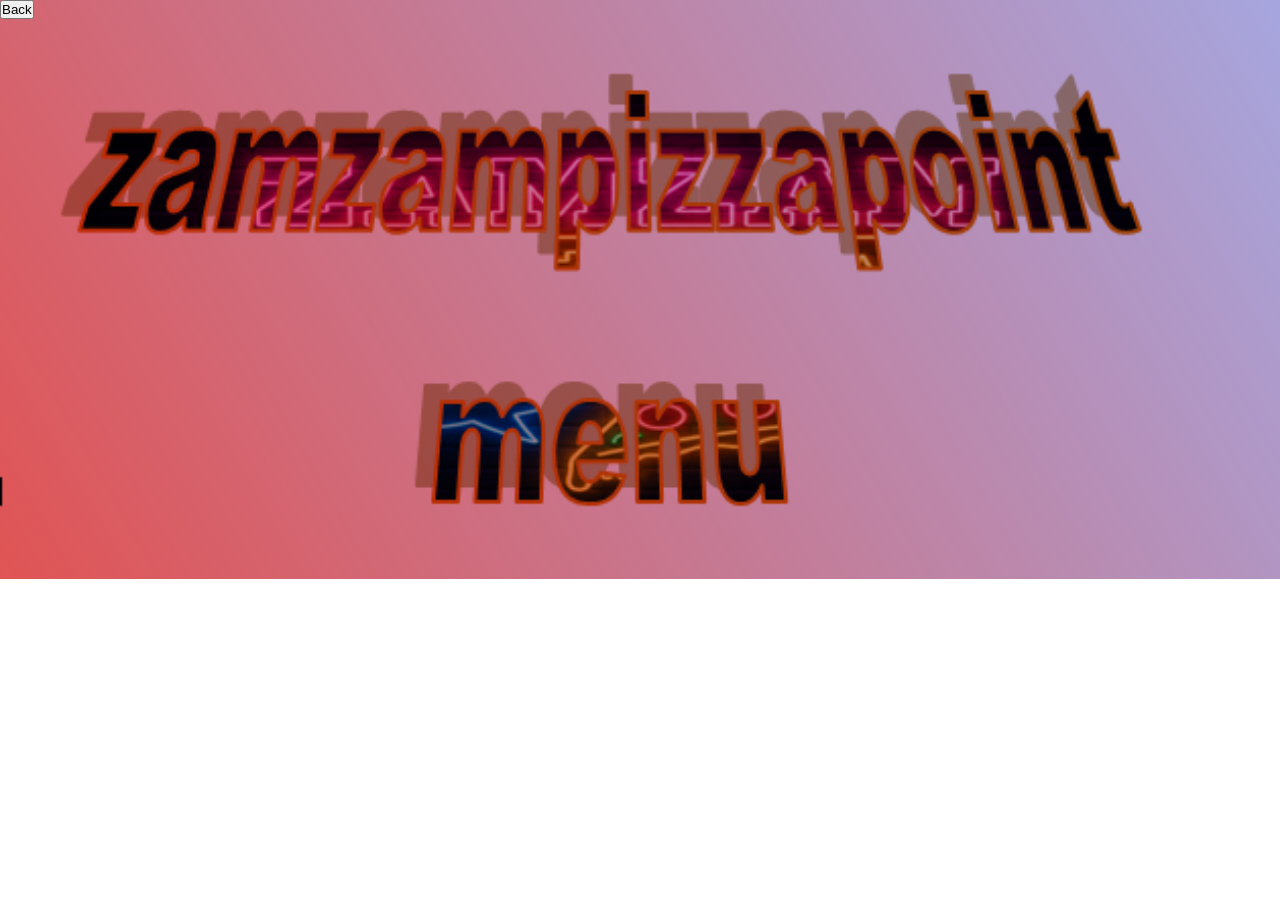
<file: pages/Menu.html>
<!DOCTYPE html>
<html lang="en">
<head>
    <meta charset="UTF-8">
    <meta name="viewport" content="width=device-width, initial-scale=1.0">
    <title>Document</title>
    <link rel="stylesheet" href="style.css">
</head>
<style>
  
</style>
<body>
    <div id="menu">
      <a href="/pages/index.html">
        <button>Back</button>
      </a>
        <img src="./public/menu.png" alt="">

    </div>
  
</body>
</html>
</file>
<file: style.css>
@font-face {
  font-family: zamzam_pizza;
  src: url("../public/Gilroy-Medium_eHDK2RllDd.ttf");
}

* {
  margin: 0;
  padding: 0;
  box-sizing: border-box;
}

html,
body {
  width: 100%;
  height: 100%;

}
body::-webkit-scrollbar {
  display: none;
}

main {
  width: 100%;
  height: 100%;
}

header {
  padding: 10px;
  width: 100%;
  display: flex;
  justify-content: space-evenly;
  background-color: rgba(0, 0, 0, 0.847);
}


nav {
  display: flex;
  gap: 20px;
  align-items: center;
  justify-content: end;
  margin-right: 50px;
  width: 100%;
}

#logo img {
  width: 90px;
  object-fit: cover;
  object-position: center;
  border-radius: 10px;
}

nav a {
  font-size: 25px;
  font-weight: 300;
  font-family: zamzam_pizza;
  text-decoration: none;
  color: white;
  transition: ease-in cubic-bezier(0.755, 0.05, 0.855, 0.06);
}

nav a:hover {
  color: rgb(232, 88, 88);
  transition: ease-in 0.5s;
}

#icon {
  display: none;
  font-size: 2rem;
  color: white;
  text-align: center;
  z-index: 999;
  transition: all ease-in 0.9s;
}

#icon>i:active {
  color: rgb(232, 88, 88);
  scale: 2;
}

#icon #overlay {
  position: absolute;
  top: 66%;
  left: 43%;
  z-index: 999;
  min-width: 100px;
  min-height: 200px;
}

#overlay {
  border-radius: 20px;
  background: rgba(255, 255, 255, 0.1);
  border: 1px solid rgba(255, 255, 255, 0.2);
  backdrop-filter: blur(10px);
  -webkit-backdrop-filter: blur(10px);
  color: white;
  box-shadow: 0 8px 32px rgba(0, 0, 0, 0.2);

}

#overlay>nav {
  display: flex;
  flex-direction: column;
  z-index: 999;

}

#overlay>nav a {
  font-weight: 300;
  font-family: zamzam_pizza;
  text-decoration: none;
  color: white;
  transition: ease-in cubic-bezier(0.755, 0.05, 0.855, 0.06);
}

#overlay>nav a:hover {
  color: rgb(232, 88, 88);
  transition: ease-in 0.5s;
}

section {

  display: flex;
  flex-direction: row;
  width: 100%;
}

.Swiper {
  width: 100%;
  height: 300px;


}

.swiper-pagination {
  overflow: visible;
  text-overflow: unset;
  white-space: normal;
}

.img {
  display: flex;
  align-items: center;
  justify-content: center;
  width: 100vw;
  background-color: black;
}

.img img {
  width: 100vh;
  object-fit: contain;

}

#middle {
  width: 100vw;
  background: linear-gradient(60deg, rgb(224, 84, 84), rgba(95, 95, 196, 0.557));
}

.text {
  padding: 30px;
  color: white;
}


.text h1 {
  font-size: 50px;
  font-weight: 400;
  font-family: zamzam_pizza;
}

.boxes {
  position: relative;
  padding: 30px;
  display: flex;
  flex-direction: row;
  align-items: center;
  justify-content: center;
  gap: 28px;
  margin-top: 2%;
}

.box {
  width: 200px;
  height: 200px;
  border-radius: 60%;
  overflow: hidden;
}

.box_2 {
  width: 200px;
  height: 200px;
  border-radius: 60%;
  overflow: hidden;
}

.box img {
  width: 100%;
  height: 100%;
  object-fit: cover;

}
.box_2 img {
  width: 100%;
  height: 100%;
  object-fit: cover;
  object-position: bottom;
}
.boxes p:nth-child(2) {
  position: absolute;
  font-size: 1.4rem;
  font-weight: 200;
  font-family: zamzam_pizza;
  margin-left: 50px;
margin-top: -9px;

}
.boxes p:first-child {
  position: absolute;
  font-size: 16px;
  font-weight: 200;
  font-family: zamzam_pizza;
  top: 85%;
  left: 15%;
}

footer {
  width: 100vw;
  height: 40vh;
  background-position: center;
  background-size: cover;
  opacity: 0.5;
  overflow: hidden;
  border-bottom: 2px solid black;
}

.contact {
  margin-left: 20px;
  padding: 10px;
  width: 100%;
  height: 100%;
  display: flex;
  align-items: center;
  justify-content: space-between;
}

.connect {
  position: relative;
  padding: 10px;
  width: 100%;
  height: 100%;


}

.connect h4 {
  font-size: 2.6rem;
  font-weight: 300;
  margin-bottom: 20px;
  color: black;
  margin-left: 20px;
}

.connect a {
  font-size: 1.6rem;
  font-weight: 100;
  text-decoration: none;
  margin-left: 4px;
  margin-bottom: 5px;
  color: black;
  margin-right: 20px;
}

.connect a:hover {
  color: rgb(197, 14, 14);
  border-bottom: 2px solid rgb(191, 99, 212);
  transition: ease-in-out 0.8s;
}

.connect>i {
  font-size: 1.6rem;
}

.instagram i {
  position: relative;
  right: 50%;
  top: 50%;
  padding: 20px;
  font-size: 3rem;
  background: linear-gradient(45deg, rgb(233, 6, 6), rgba(15, 15, 194, 0.557));
  display: inline;
  z-index: 999;
}

.instagram i {
  cursor: pointer;
  -webkit-background-clip: text;
  -webkit-text-fill-color: transparent;
  -webkit-font-smoothing: antialiased;
}

.whatsapp i {
  position: relative;
  left: -5%;
  top: -80%;
  padding: 20px;
  font-size: 3rem;
  background-color: green;
  display: inline;
  z-index: 999;
}

.whatsapp i {
  cursor: pointer;
  -webkit-background-clip: text;
  -webkit-text-fill-color: transparent;
  -webkit-font-smoothing: antialiased;
}

.address {
  width: 100%;
  height: 100%;
  padding: 15px;
  display: flex;
  flex-direction: column;
  gap: 15px;
}

.address h2 {
  font-size: 1.6rem;
  font-weight: 400;
  font-family: zamzam_pizza;
}

.address a {
  font-size: 1.4rem;
  text-decoration: none;
  color: black;

}

.address>i {
  font-size: 1.6rem;

}

menu {
scroll-behavior: smooth;
  width: 100vw;
  background: linear-gradient(60deg, rgb(224, 84, 84), rgba(95, 95, 196, 0.557));
 
}
#menu{
  position: relative;
  
}
#menu img {
  width: 100vw;
  mix-blend-mode: multiply;
  background: transparent;
  text-align: center;
  object-fit: cover;
  object-position: center;
}
#menu button{
  padding: 15px 50px;
  border-radius: 10px;
  position: absolute;
  left: 50%;
  top: 100%;
transform: translate(-50%,-100%);
}
.title {
  width: 100%;
  padding: 20px;
}

.title h1 {
  font-size: 3rem;
  font-weight: 500;
  color: white;
  font-family: zamzam_pizza;
  margin-top: 10px;
  border-bottom: 1px solid violet;
  cursor: pointer;
}

.container {

  width: 100%;
  height: 100%;
  display: flex;
  flex-wrap: wrap;
  justify-content: center;
  gap: 20px;

}

.card {
  position: relative;
  margin: 10px;
  width: 200px;
  height: 270px;
  border-radius: 20px;
  flex-shrink: 0;
}

.card {
  border-radius: 20px;
  background: rgba(255, 255, 255, 0.1);
  border: 1px solid rgba(255, 255, 255, 0.2);
  backdrop-filter: blur(10px);
  -webkit-backdrop-filter: blur(10px);
  color: white;
  box-shadow: 0 16px 32px rgba(0, 0, 0, 0.358);
}

.card img {
  position: absolute;
  top: 10px;
  left: 45px;
  width: 98px;
  height: 98px;
  border-radius: 50px;
  text-align: center;
  object-fit: cover;
  
}
.card h3 {
  font-size: 1.3rem;
  margin-top: 113px;
  text-align: center;

}
.card p {
  font-size: .8rem;
  margin-top: 1px;
  text-align: center;
}
.card button {
  position: absolute;
  top:84%;
  padding: 6px;
  margin-left: 58px;
  border-radius: 5px;
}

.card button:hover {
  background-color: rgb(183, 127, 224);
  color: white;
  transition: all ease-in 0.5s;
  cursor: pointer;
}

#about{
  padding: 20px;
  display:flex ;
  align-items: center;
  justify-content: space-between;
  height: 67%;
  width: 100%;
   background: linear-gradient(60deg, rgb(224, 84, 84), rgba(95, 95, 196, 0.557));
}

#left{
  position: relative;
  width: 100%;
}

#left img{
 position: absolute;
top: -20%;
left: 55%; 
transform: translate(-50%,-56%);
width: 740px;
height: 300px;
border-radius: 10px;
}


#right{
  width: 100%;
}

#right ul{

position: absolute;
top: 32%;
right: 38%;
transform: translate(-50%,-50%);
}

#right h1{ 
position: absolute;
top: 20%;
right: -10%;
transform: translate(-50%,-50%);
font-size: 2rem;
font-weight: 400;
}

#right p{
  font-size: 0.8rem;
  font-weight: 200;
position: absolute;
top: 25%;
right: -12%;
transform: translate(-50%,-50%);
}

#btn{
 position: absolute;
  top: 45%;
  left: 65%; 
  padding: 8px 10px 8px 10px;
  font-size: 1rem;
}

button:hover{
  background-color: rgba(202, 136, 209, 0.49);
  color: white;
  transition:all ease-in 0.6s ;
  border-radius: 15px;
  cursor: pointer;
}

.status{
  color: white;
  position: absolute;
  top: 53%;
  width: 100%;
  height: 14%;
  display: flex;
  align-items: center;
  justify-content: space-around;
  padding: 20px;
}

.text-status h3{
font-size: 1.6rem;
font-weight: 400;
text-align: center;
}

.text-status p{
font-size: 1rem;
font-weight: 400;
text-transform: uppercase;
}

#bottom{
  display: flex;
  align-items: center;
  justify-content: space-around;
  width: 100%;
  height: 30%;
}

.left-bottom{
  width: 100%;
  height: 100%;
  background-color: pink;
}

.left-bottom h1,p{
  padding: 10px;
  font-size: 1.6rem;
  font-weight: 500;
  text-align: center;
}

.right-bottom{
  display: flex;
  align-items:center;
  justify-content: center;
  width: 100%;
  height: 100%;

  gap: 20px;
}

.img-1{
  width: 100%;
height: 100%;
background-color: red;
border-radius: 20px;
}

.img-2{
  width: 100%;
height: 100%;
background-color: rgb(52, 147, 81);
border-radius: 20px;
}

#video{
  padding: 20px;
  width: 100%;
  display: flex;
  align-items: center;
  justify-content:center;
}
video{
  width: 800px;
  height: 360px;
  background-color: pink;
  border-radius: 20px;
}

@media (max-width:768px) {
  header {
    position: sticky;
    top: 0;
    z-index: 999;

  }

  nav a {
    display: none;
    cursor: pointer;
  }

  #overlay>nav a {
    display: inline;
    cursor: pointer;
    margin-top: 10px;
    font-size: 1rem;
  }

  #overlay {
    display: none;
  }

  #icon {
    display: inline;
    font-size: 12vw;
    text-align: center;
    cursor: pointer;
  }

  #icon>i {
    font-size: 2rem;

  }


  .Swiper {
    width: 100vw;
    height: 200px;

  }

  .img {
    width: 100vw;

  }

  .img img {
    width: 100%;
  }

  #middle {
    overflow: hidden;
    display: flex;
    align-items: center;
    justify-content: space-around;

  }

  .text {
    position: absolute;
    top: 43%;
  }

  .text h1 {
    font-size: 1.6rem;
    margin-top: 37px;
  }

  .boxes {
    margin-top: 60px;
    display: flex;
    flex-direction: column;
    gap: 20px;


  }

  .box {
    width: 140px;
    height: 140px;
    margin-bottom: 15px;
    margin-top: 10px;
    margin-left: -10px;
  }

  .box_2 {
    width: 150px;
    height: 150px;

  }

  .boxes p:nth-child(2) {
       margin-left: 20px;
        margin-top: -6px;
        white-space: nowrap;
  }

  #hidden {
    display: none;
  }

  #hidden_2 {
    display: none;
  }

  .contact {
    display: flex;
    flex-direction: column;

  }

  .instagram i {
    position: relative;
    top: -18px;
    margin-left: 236px;
    font-size: 1.8rem;
  }

  .whatsapp i {
    position: relative;
    top: -65px;
    margin-left: 200px;
    font-size: 1.8rem;

  }

  .connect {
    margin-bottom: -73px;
  }

  .connect h4 {
    text-align: center;
    font-size: 1.6rem;
    margin-bottom: 3px;
  }

  .connect a,
  i {
    font-size: 1.2rem;
    font-weight: 400;
  }

  .address {

    margin-top: 3rem;
  }

  .address h2 {
    font-size: 1.6rem;
  }

  .address h5 {
    font-size: 0.9rem;
    display: inline;

  }
.title h1 {
    font-size: 2rem;
  }
  menu{
    scroll-behavior: smooth;
  }
#menu button {
        padding: 8px 20px;
        border-radius: 10px;
        position: absolute;
        left: 85%;
        top: 126%;
    
    }
}
</file>
<file: pages/style.css>
@font-face {
  font-family: zamzam_pizza;
  src: url("../public/Gilroy-Medium_eHDK2RllDd.ttf");
}

* {
  margin: 0;
  padding: 0;
  box-sizing: border-box;
}

html,
body {
  width: 100%;
  height: 100%;


}

body::-webkit-scrollbar {
  display: none;
}

main {
  width: 100%;
  height: 100%;
}

header {
  overflow: hidden;
  padding: 10px;
  width: 100%;
  display: flex;
  justify-content: space-evenly;
  background-color: rgba(0, 0, 0, 0.847);

}
/* #overlay{
  width: 100%;
  height: 100%;
  background-color: black;
  opacity: 1;
} */
nav {

  display: flex;
  gap: 20px;
  align-items: center;
  justify-content: end;
  margin-right: 50px;
  width: 100%;


}

#logo img {
  width: 90px;
  object-fit: cover;
  object-position: center;
  border-radius: 10px;


}

nav a {
  font-size: 18px;
  font-weight: 300;
  font-family: zamzam_pizza;
  text-decoration: none;
  color: white;
  transition: ease-in cubic-bezier(0.755, 0.05, 0.855, 0.06);
}

nav a:hover {
  color: rgb(232, 88, 88);
  transition: ease-in 0.5s;
}

#icon {
  display: none;
  font-size: 20px;
  color: white;
  text-align: center;
  
}

section {

  display: flex;
  flex-direction: row;
  width: 100%;
}

.Swiper {
  width: 100%;
  height: 300px;


}

.swiper-pagination {
  overflow: visible;
  text-overflow: unset;
  white-space: normal;
}

.img {
  display: flex;
  align-items: center;
  justify-content: center;
  width: 100vw;
  background-color: black;
}

.img img {
  width: 100vh;
  object-fit: contain;

}

#middle {
  width: 100vw;
  height: 100vh;
  background: linear-gradient(60deg, rgb(224, 84, 84), rgba(95, 95, 196, 0.557));
}

.text {
  padding: 30px;
  color: white;
}


.text h1 {
  font-size: 20px;
  font-weight: 400;
  font-family: zamzam_pizza;
}

.boxes {
  position: relative;
  padding: 30px;
  display: flex;
  flex-direction: row;
  align-items: center;
  justify-content: center;
  gap: 25px;
  margin-top: -1%;
}

.box {
  width: 100px;
  height: 100px;
  border-radius: 60%;
  overflow: hidden;
}

.box_2 {
  width: 100px;
  height: 100px;
  border-radius: 60%;
  overflow: hidden;
}

.box img {
  width: 100%;
  height: 100%;
  object-fit: cover;

}

.box_2 img {
  width: 100%;
  height: 100%;
  object-fit: cover;
  object-position: bottom;
}

.boxes p:nth-child(2) {
  position: absolute;
  font-size: 16px;
  font-weight: 200;
  font-family: zamzam_pizza;
  margin-left: 20px;


}

.boxes p:first-child {
  position: absolute;
  font-size: 16px;
  font-weight: 200;
  font-family: zamzam_pizza;
  top: 85%;
  left: 15%;

}

footer {
  width: 100vw;
  height: 40vh;
  background-position: center;
  background-size: cover;
  opacity: 0.5;
  overflow: hidden;
  border-bottom: 2px solid black;
}

.contact {
  margin-left: 20px;
  padding: 10px;
  width: 100%;
  height: 100%;
  display: flex;
  align-items: center;
  justify-content: space-between;
}

.connect {
  position: relative;
  padding: 10px;
  width: 100%;
  height: 100%;


}

.connect h4 {
  font-size: 24px;
  font-weight: 300;
  margin-bottom: 20px;
  color: black;
  margin-left: 20px;
}

.connect a {

  font-size: 14px;
  font-weight: 100;
  text-decoration: none;
  margin-left: 4px;
  margin-bottom: 5px;
  color: black;
  margin-right: 20px;
}

.connect a:hover {
  color: rgb(197, 14, 14);
  border-bottom: 2px solid rgb(191, 99, 212);
  transition: ease-in-out 0.8s;
}

 .instagram i{
  position: absolute;
  right: 40%;
  top: 50%;
  padding: 20px;
  font-size: 35px;
  background: linear-gradient(45deg, rgb(233, 6, 6), rgba(15, 15, 194, 0.557));
  display: inline;
}




.instagram i {

  cursor: pointer;
  -webkit-background-clip: text;
  -webkit-text-fill-color: transparent;
  -webkit-font-smoothing: antialiased;

}

.whatsapp i {
  position: absolute;
  left: 15%;
  top: 50%;
  padding: 20px;
  font-size: 35px;
  background-color: green;
  display: inline;
}

.whatsapp i {
  cursor: pointer;
-webkit-background-clip: text;
  -webkit-text-fill-color: transparent;
  -webkit-font-smoothing: antialiased;
}

.address {
  width: 100%;
  height: 100%;
  padding: 15px;
  display: flex;
  flex-direction: column;
  gap: 15px;
}

.address h2 {
  font-size: 2.5vw;
  font-weight: 400;
  font-family: zamzam_pizza;
}

.address a {
  font-size: 2.5vh;
  text-decoration: none;
  color: black;

}


#menu {
  width: 100vw;

  background: linear-gradient(60deg, rgb(224, 84, 84), rgba(95, 95, 196, 0.557));
}

#menu img {
  width: 100vw;
  mix-blend-mode: multiply;
  background: transparent;
  text-align: center;
  object-fit: cover;
  object-position: center;
}




@media (max-width:768px) {
  header{
  position: sticky;
  top: 0;
  z-index: 999;

  }
  nav a {
    display: none;
    cursor: pointer;
  }

  #icon  {
    display: inline;
    font-size: 12vw;
    text-align: center;
    cursor: pointer;
  }

  .Swiper {
    width: 100vw;
    height: 200px;

  }

  .img {
    width: 100vw;

    background-color: white;
  }

  .img img {
    width: 100%;
  }

  #middle {
    overflow: hidden;
    width: 100vw;
    height: 100vh;
    display: flex;
    align-items: center;
    justify-content: space-between;

  }

  .text {
    position: absolute;
    top: 45%;
  }

  .boxes {
    margin-top: 50px;
    width: 100vw;
    display: flex;
    flex-direction: column;
    gap: 20px;


  }

  .box {
    width: 150px;
    height: 150px;
    background-color: aqua;
   margin-bottom: 15px;
   margin-top: 10px;
  }

  .box_2 {
    width: 150px;
    height: 150px;
    background-color: aqua;
  }
  .boxes p:nth-child(2){
    margin-left: 49px;
    margin-top: 5px;
  }

  #hidden {
    display: none;
  }

  #hidden_2 {
    display: none;
  }
.contact{
  display: flex;
  flex-direction: column;
  margin: 0px;
}
.instagram i{
          position: absolute;
        top: 288px;
        margin-left: 40px;
}
.whatsapp i{
          position: absolute;
        top: 288px;
        margin-left: 40px;
}
.connect h4{
  text-align: center;
  font-size: 2.3rem;
}

.connect a,i{
  font-size: 1.5rem;
}
.address{
      margin-top: -4rem;
}
.address h2{
          font-size: 1.6rem;
}
.address h5{
   font-size: 0.9rem;
   display: inline;
   
}
}
</file>
